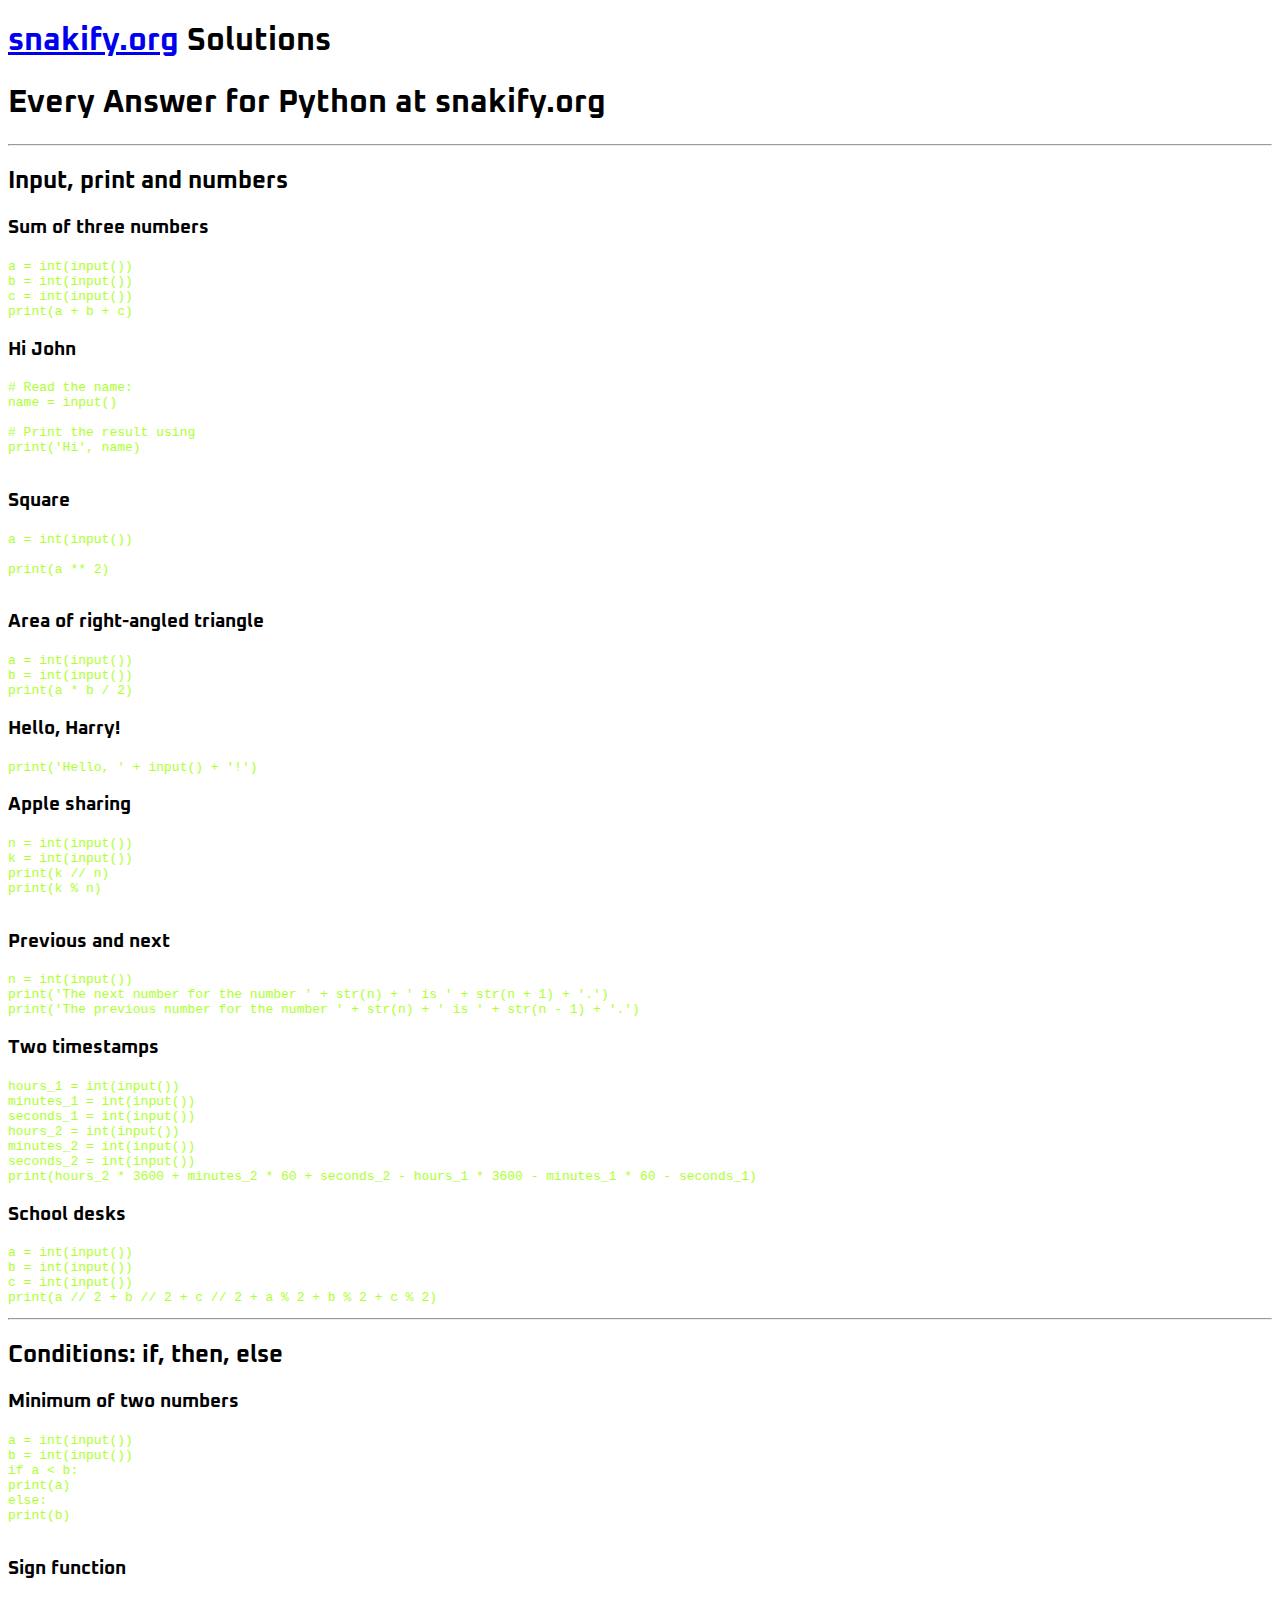
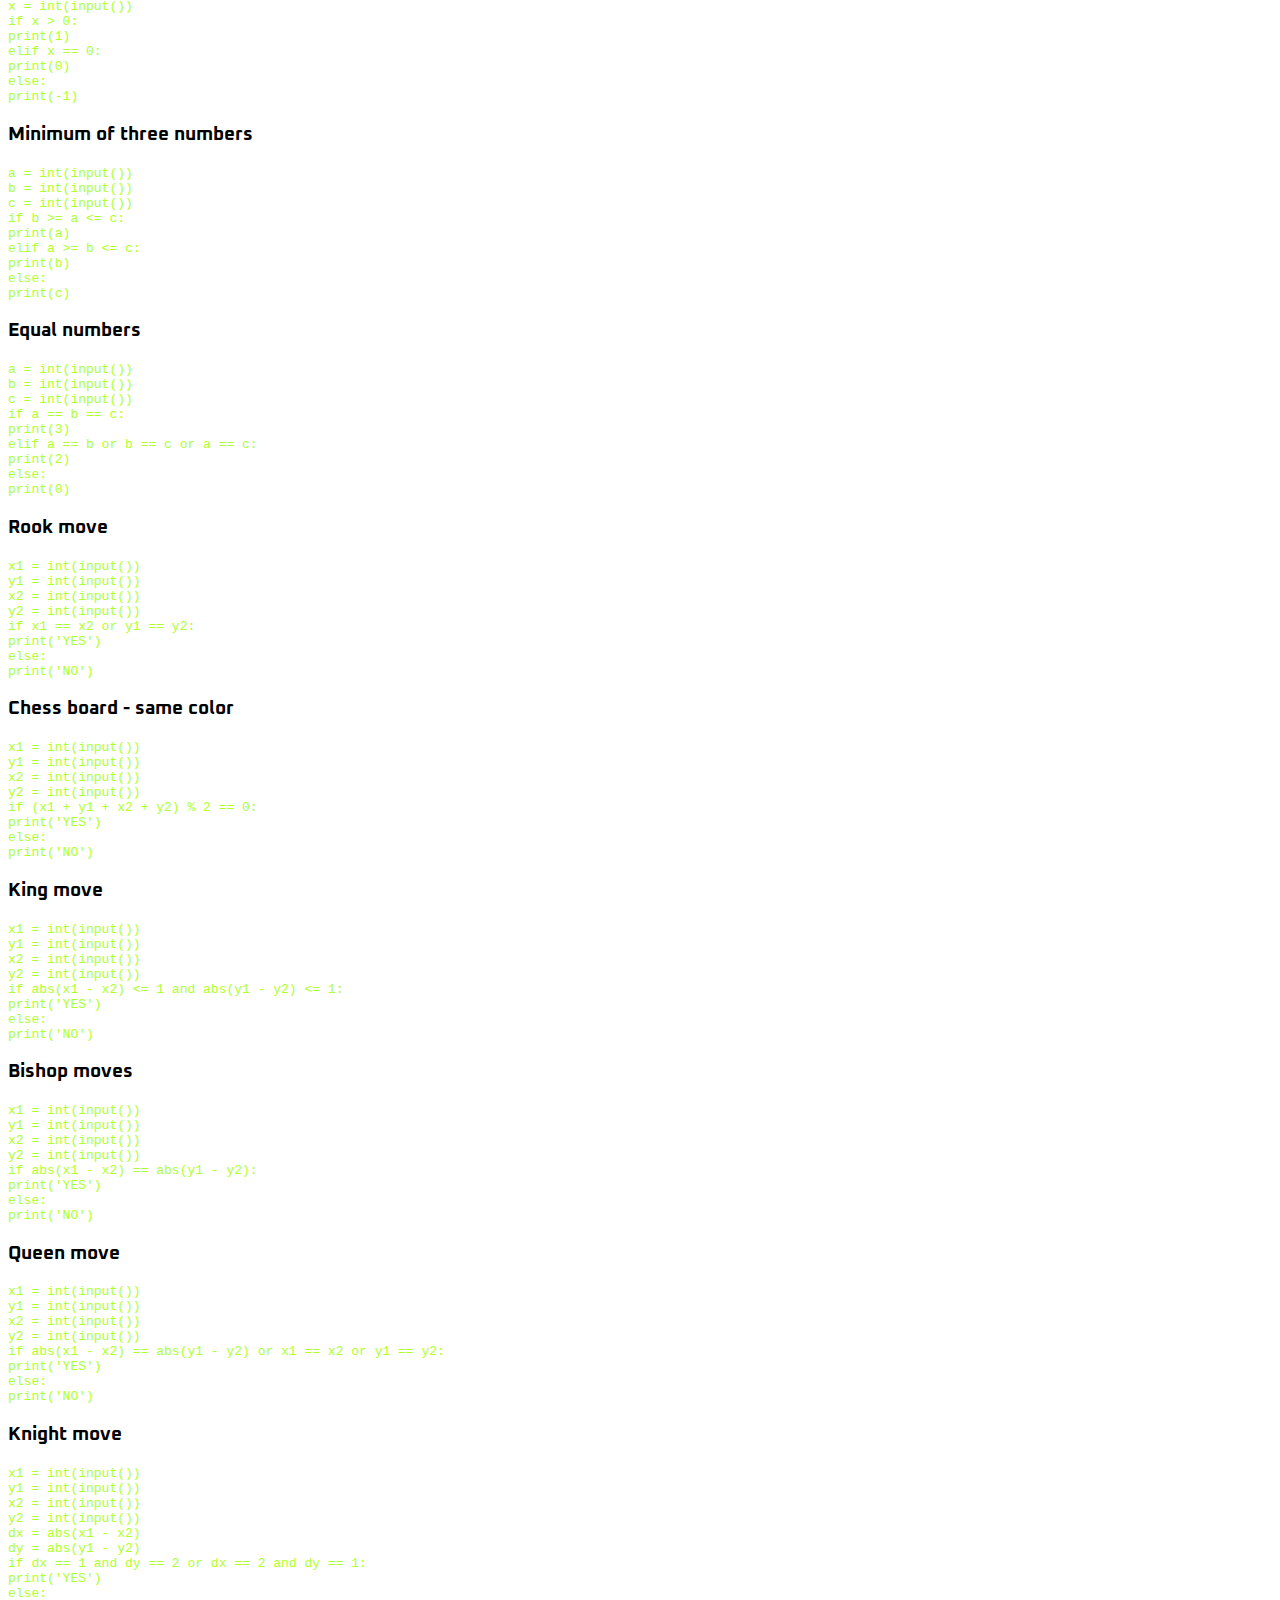
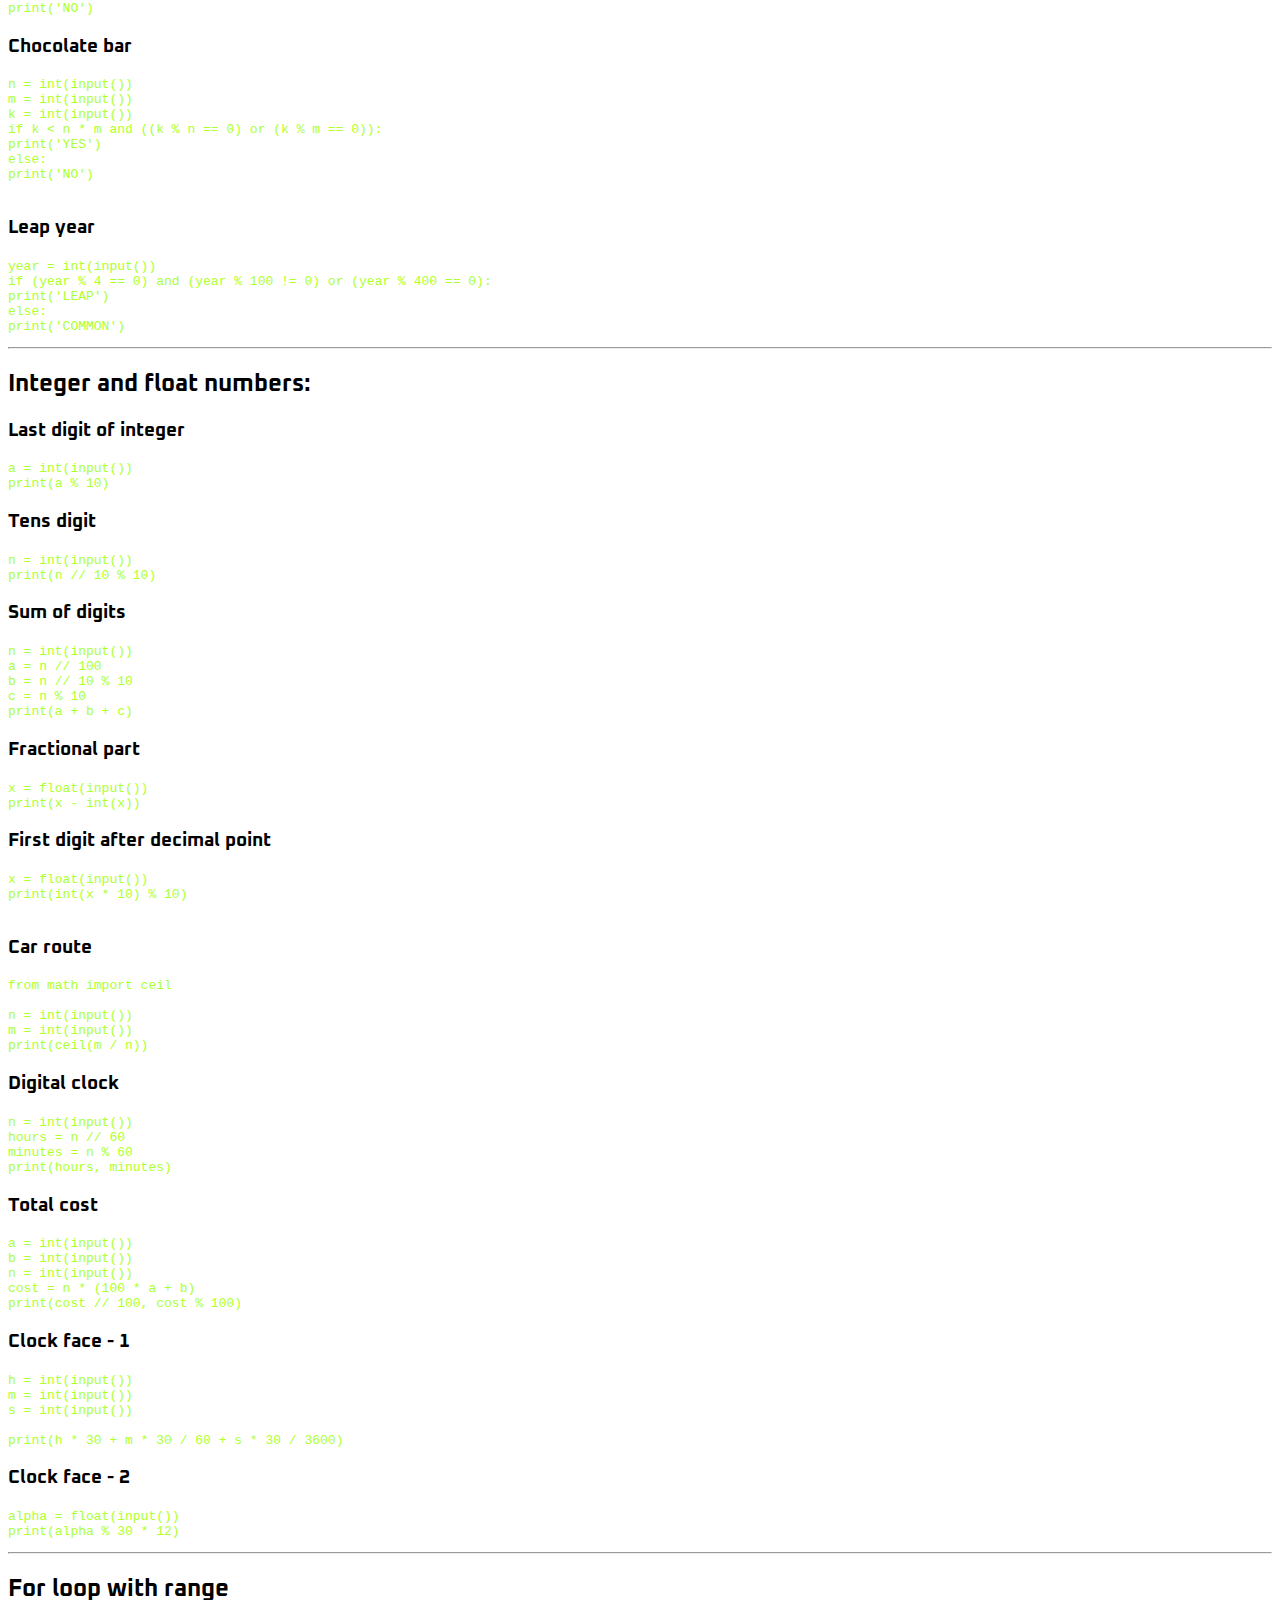
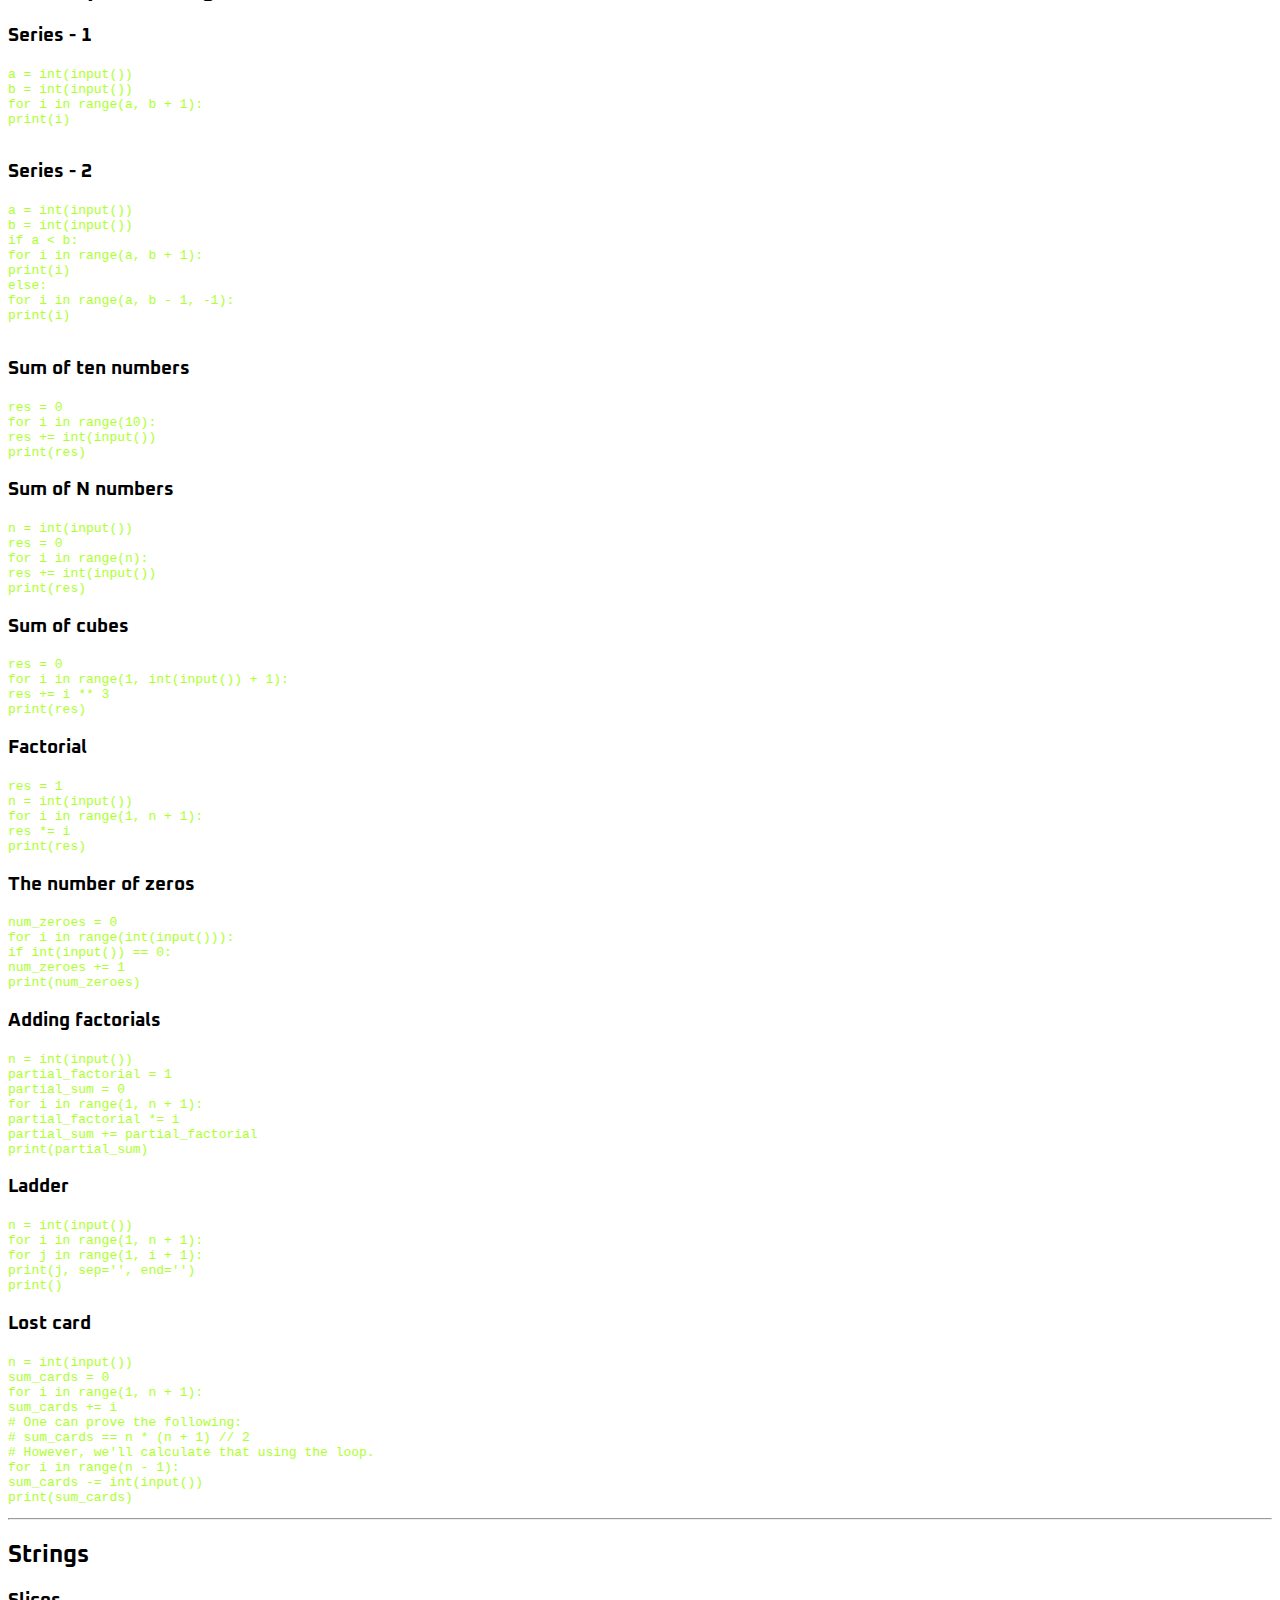
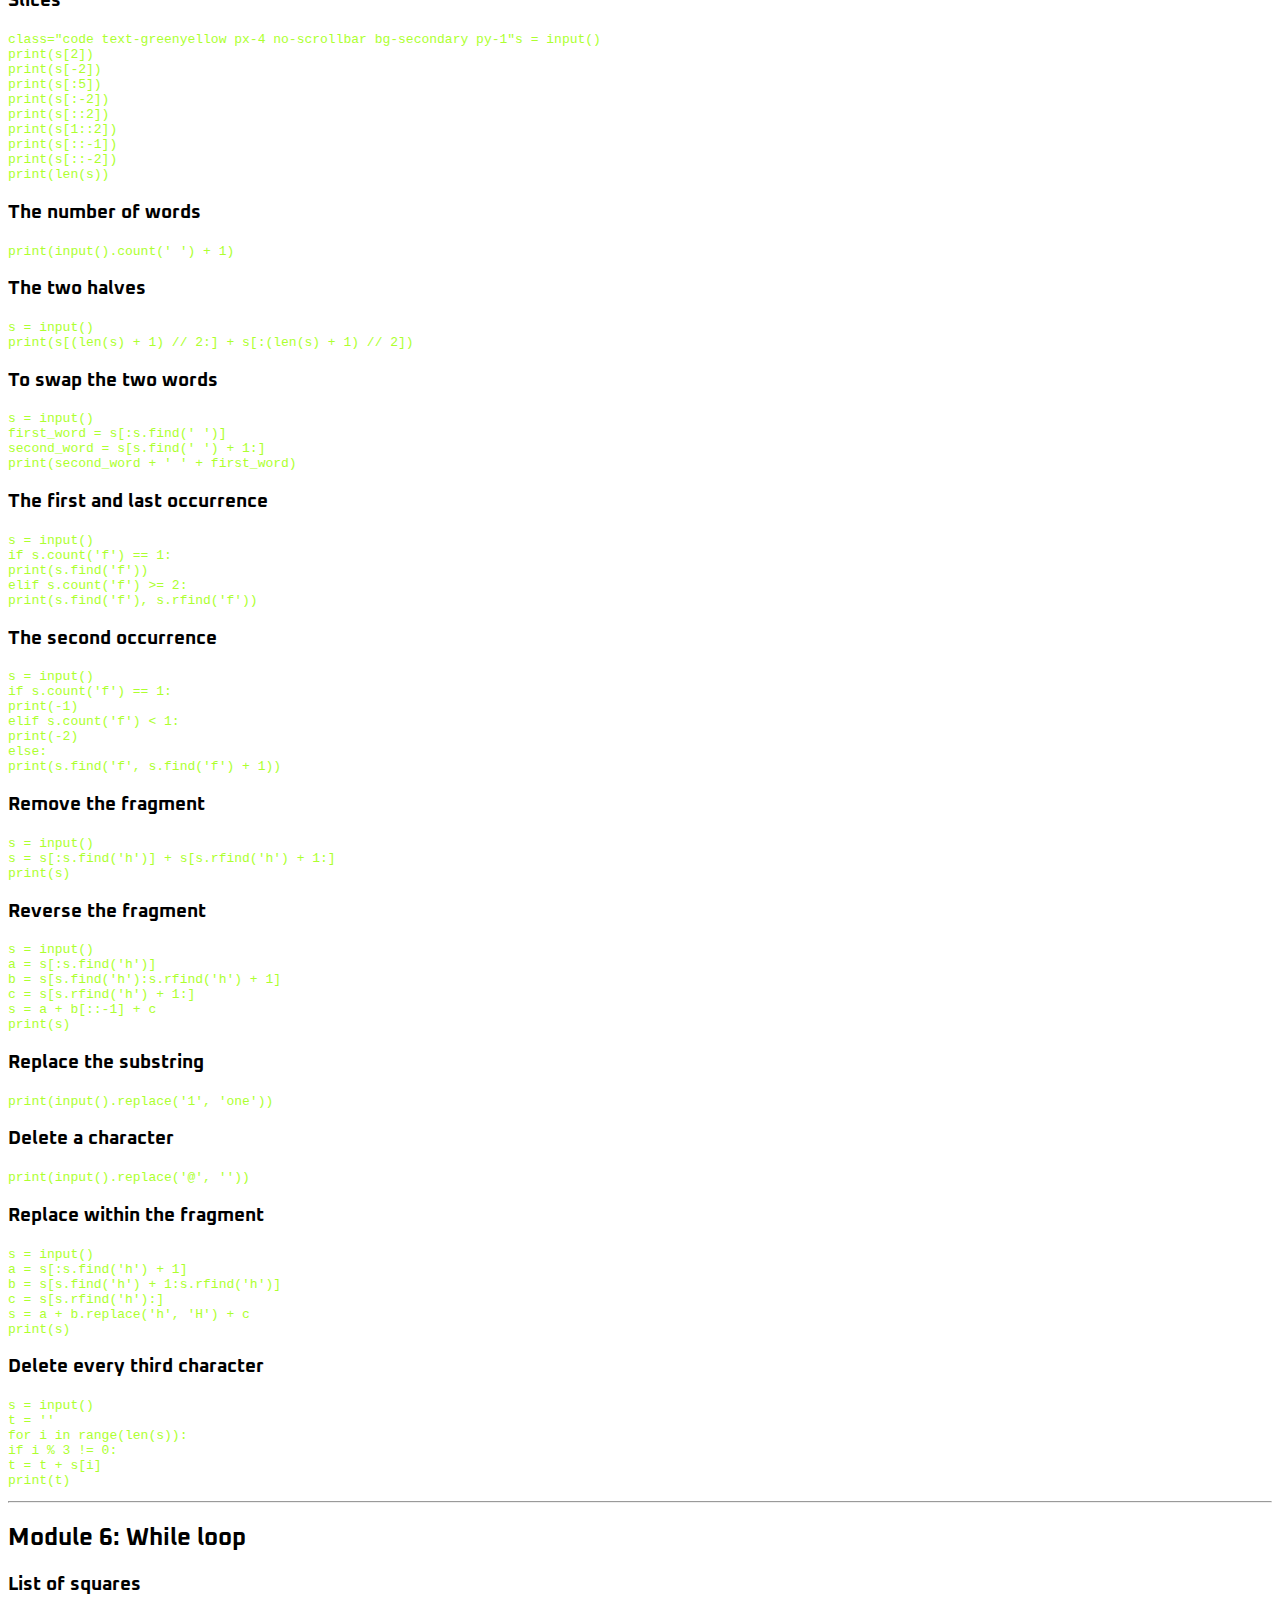
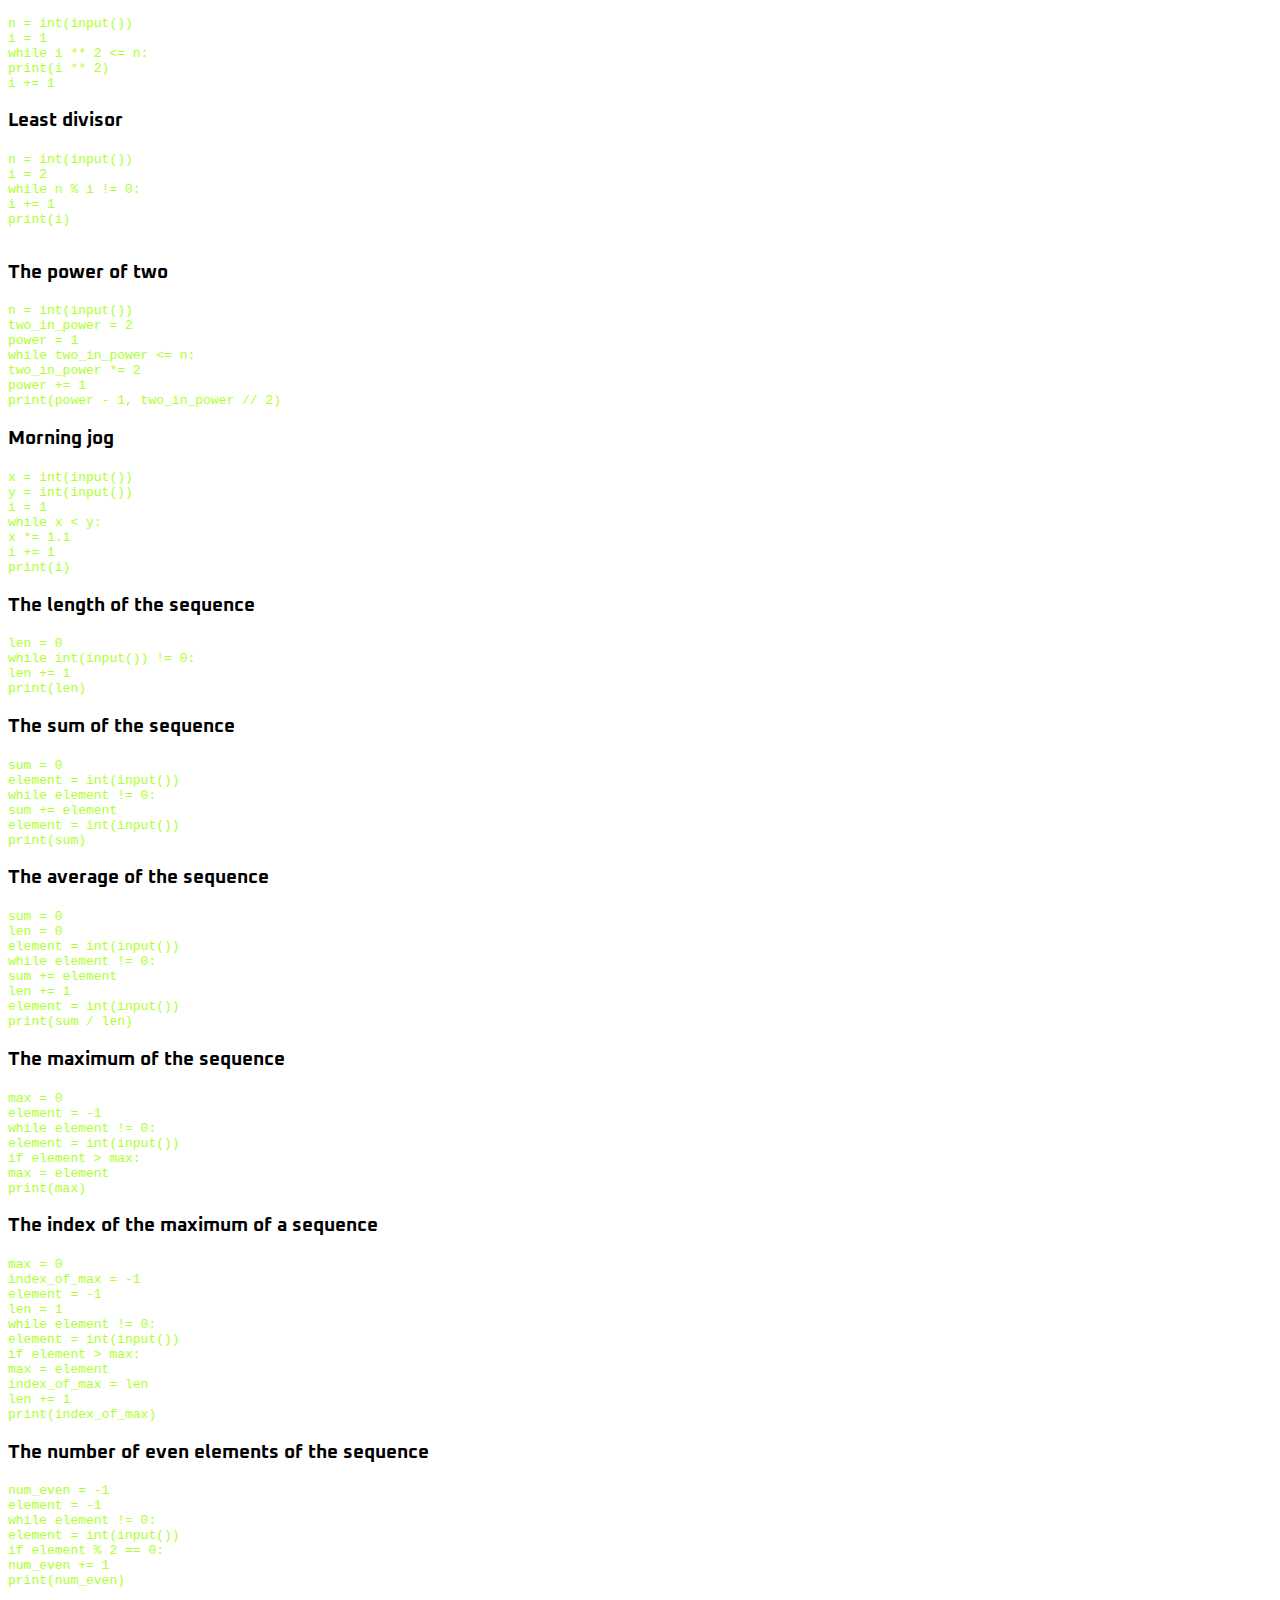
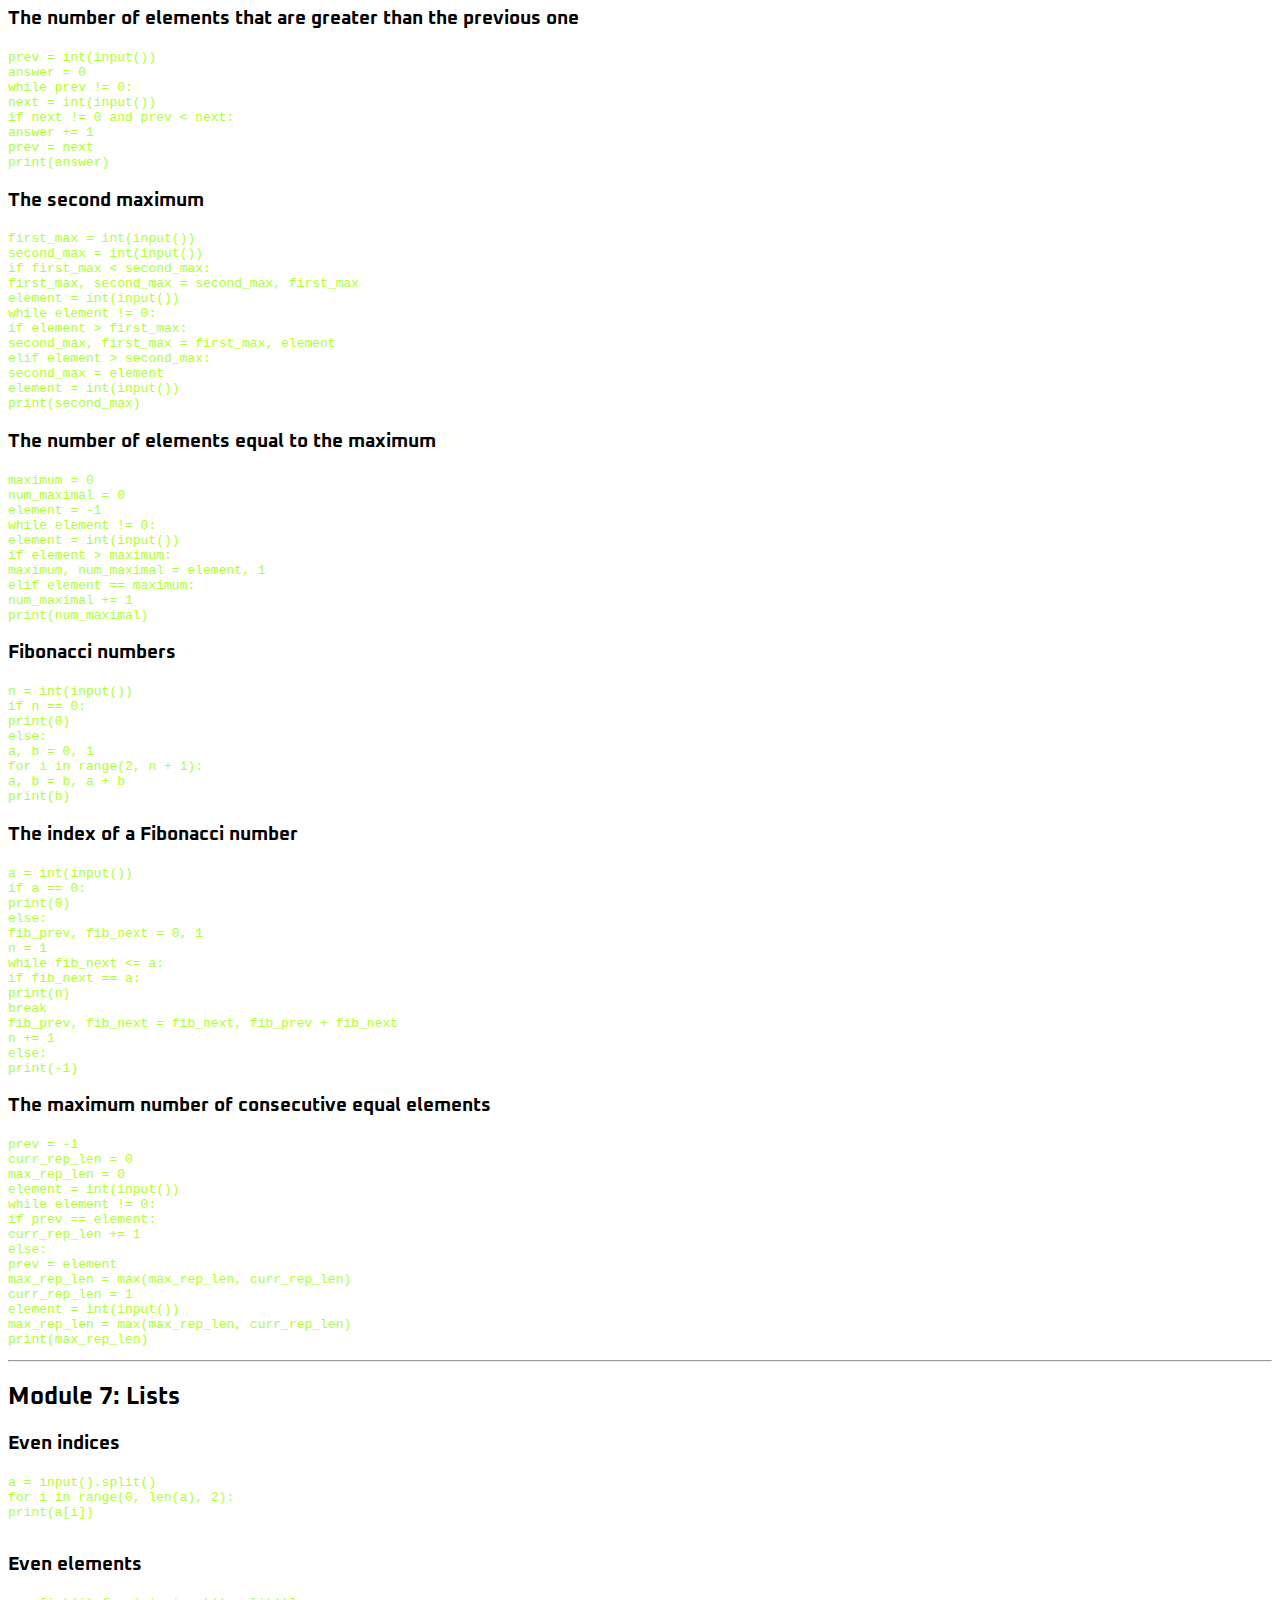
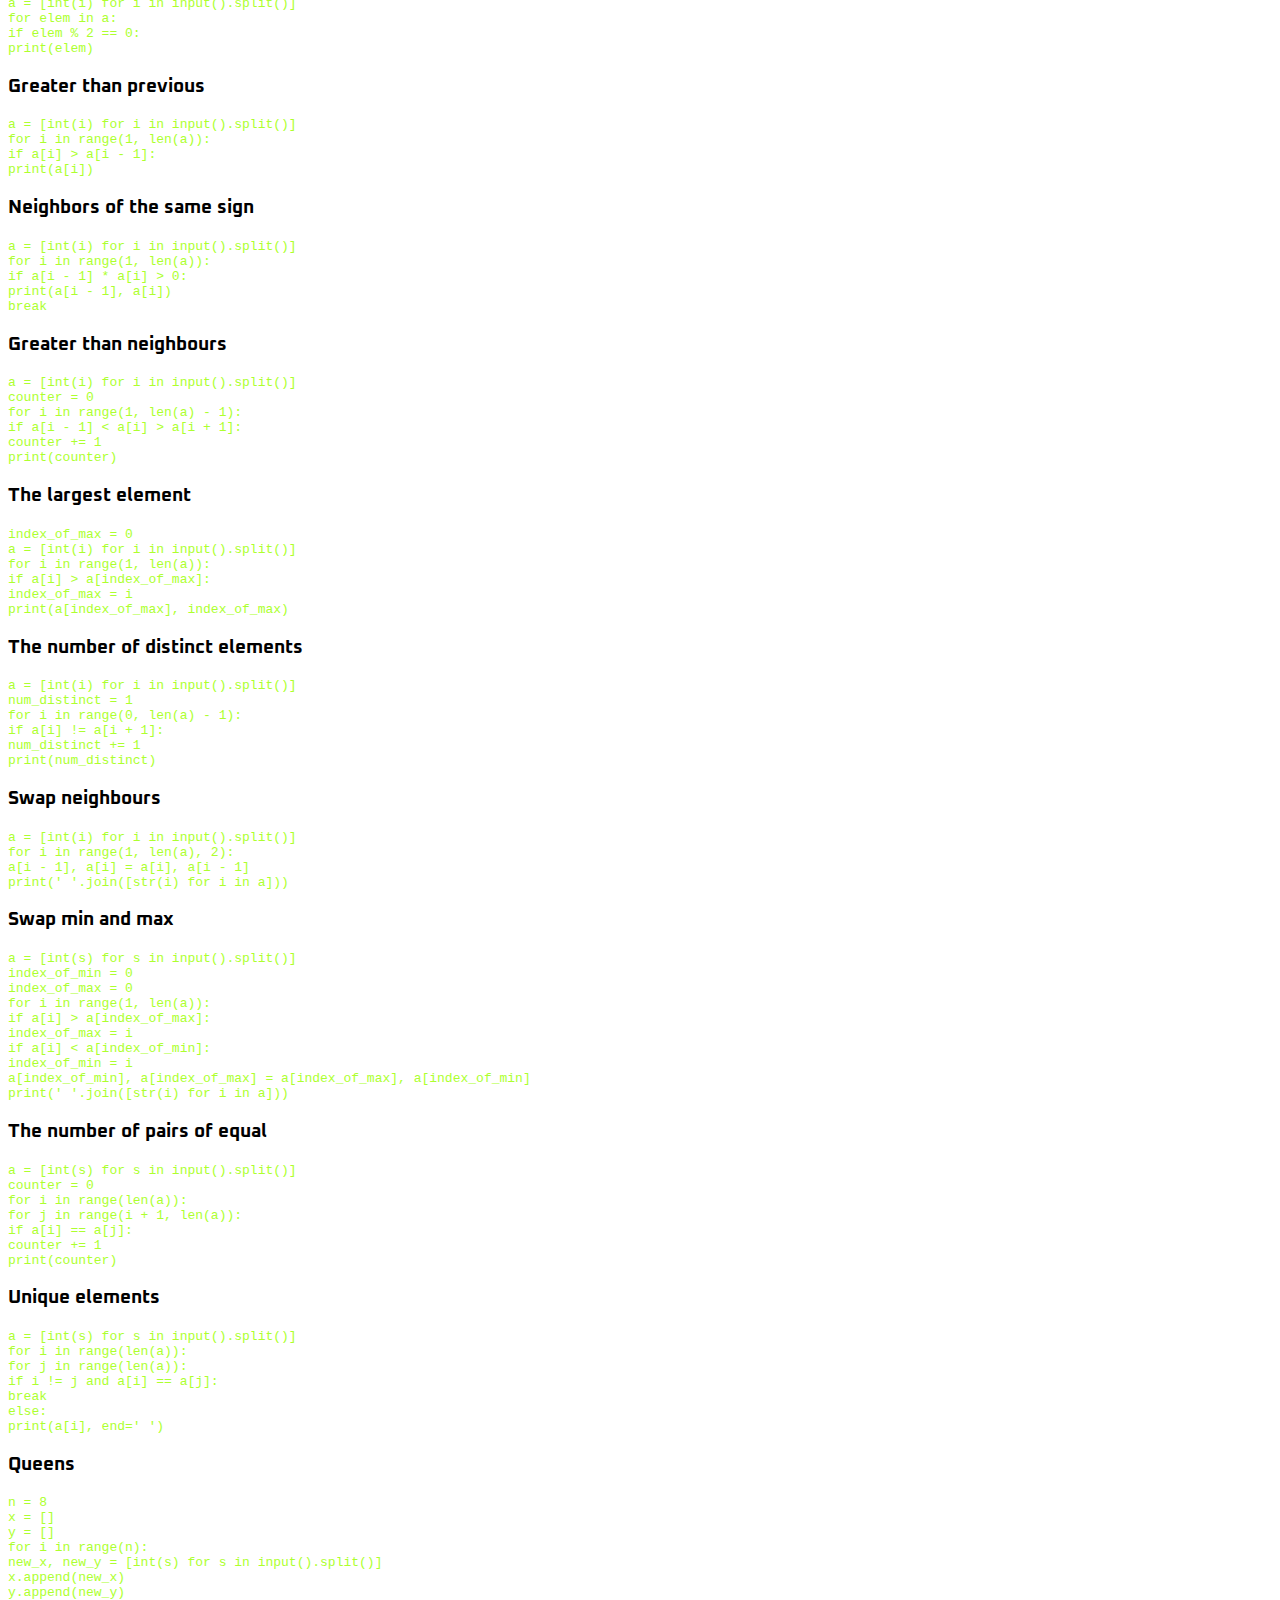
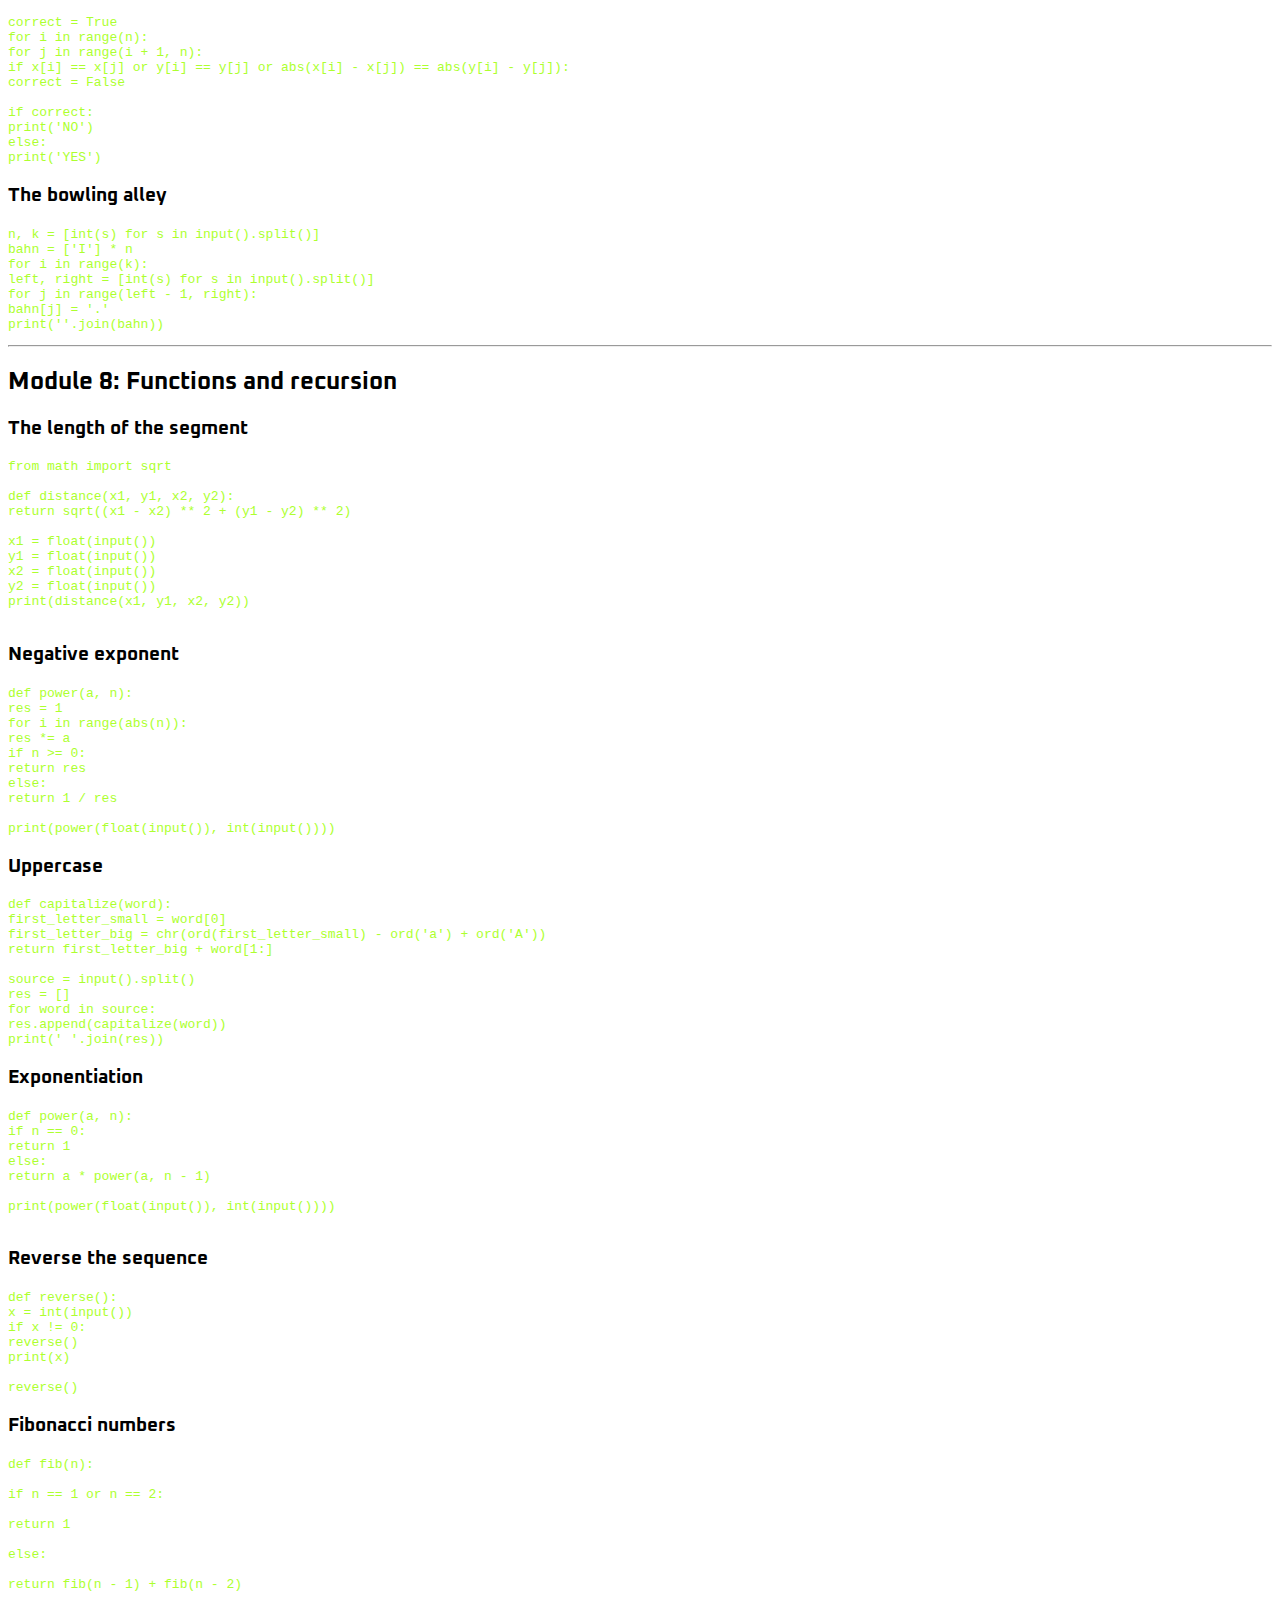
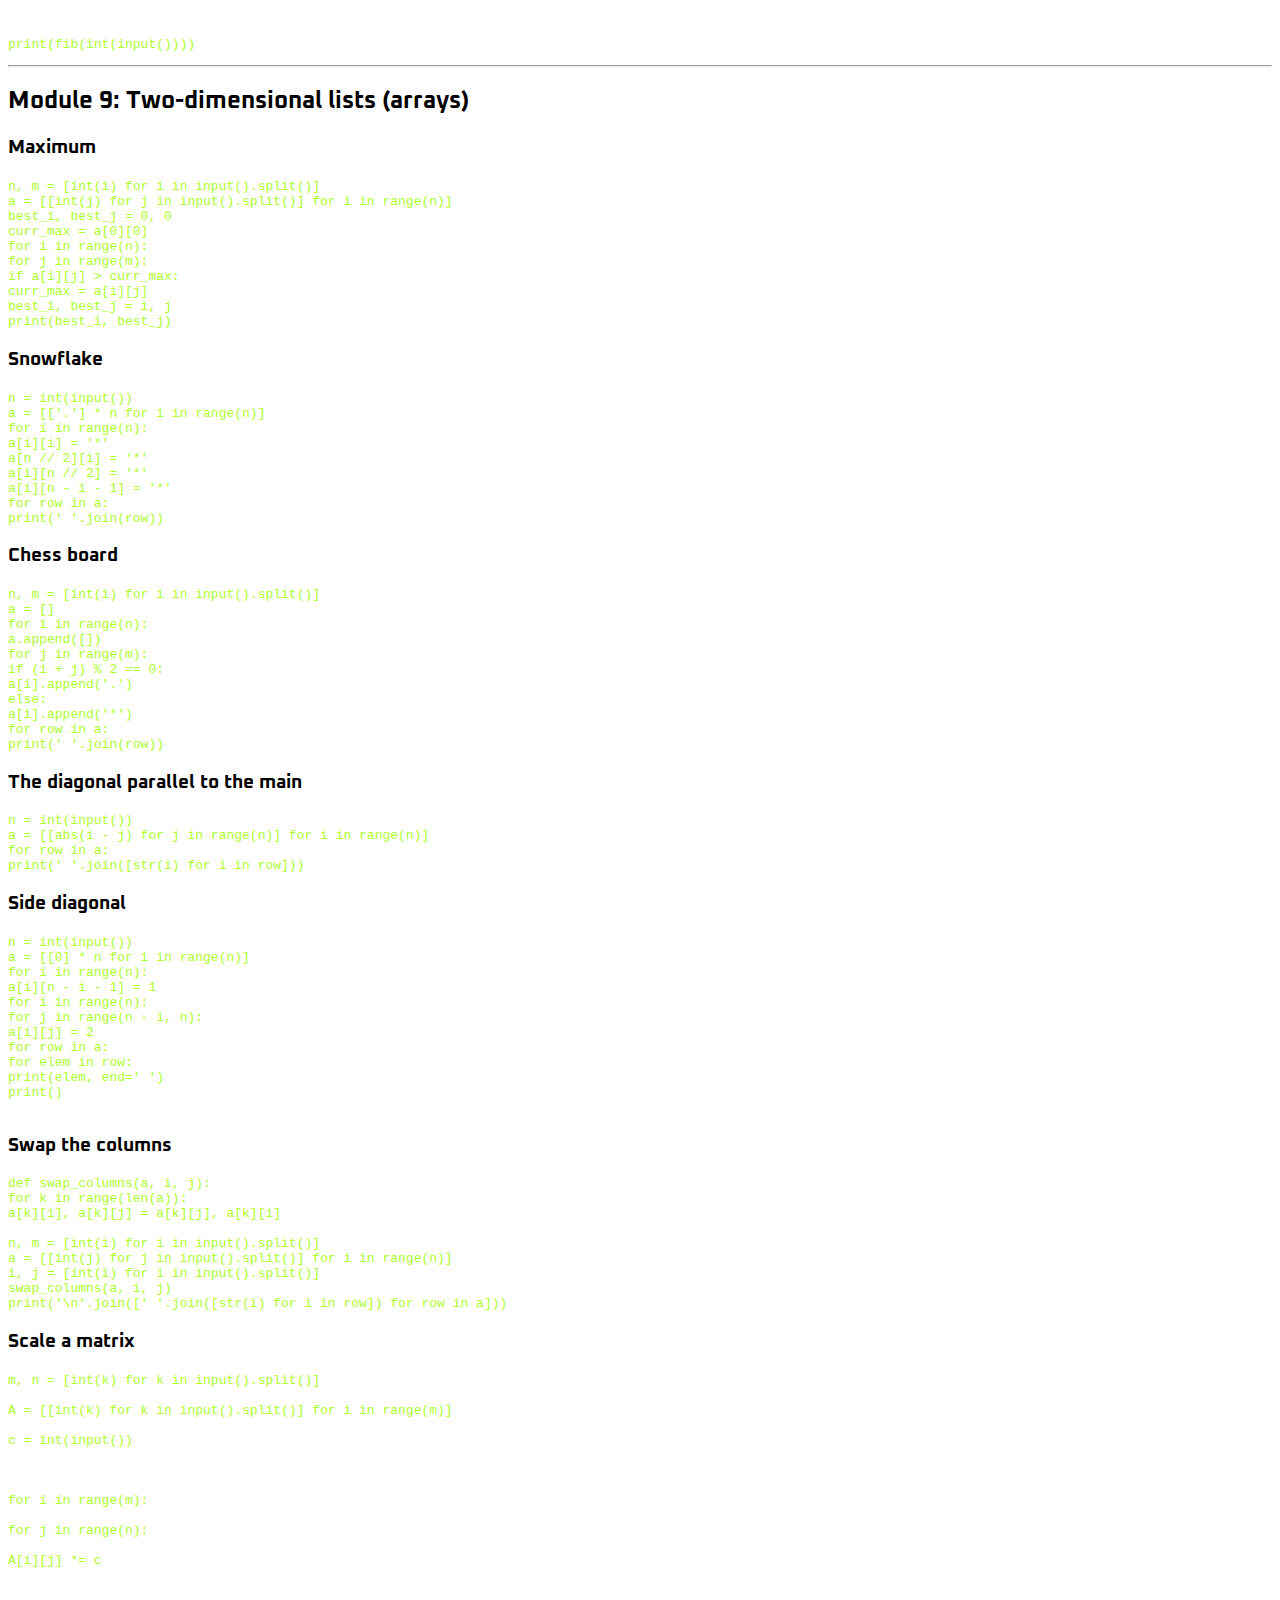
<file: mulearn/snakify-solutions.html>
<!doctype html>
<html lang="en">
<head>
<title>mulearn Level 2 task 6, snakify solutions</title>
<link rel="shortcut icon" href="/assets/img/logo.png" type="image/x-icon">
<meta name="description" content="Solutions for all modules in the from snakify.org : Gtech mulearn level 2 task 6 python through snakify .">
<!-- Required meta tags -->
<meta charset="utf-8" />
<meta
name="viewport"
content="width=device-width, initial-scale=1, shrink-to-fit=no"
/>

<!-- Bootstrap CSS v5.2.1 -->
<link
href="https://cdn.jsdelivr.net/npm/bootstrap@5.3.2/dist/css/bootstrap.min.css"
rel="stylesheet"
integrity="sha384-T3c6CoIi6uLrA9TneNEoa7RxnatzjcDSCmG1MXxSR1GAsXEV/Dwwykc2MPK8M2HN"
crossorigin="anonymous"
/>

<link rel="stylesheet" href="/defaults.css">

<style>

</style>
</head>

<body class="en-Oxanium bg-dark text-light pt-4">
<div id="navBar"></div>

<main class="">
<h1 class="text-center"><a href="snakify.org" class="text-decoration-none">snakify.org</a> Solutions</h1>

<div id="solutions">
<h1 class="fs-4 text-center">Every Answer for Python at snakify.org</h1>

<hr class="col-10 mx-auto">

<h2 class="text-info mt-5 text-center">Input, print and numbers</h2>

<h3 class="mt-5 px-3">Sum of three numbers</h3>

<pre class="code text-greenyellow px-4 no-scrollbar bg-secondary py-1 text-left">
a = int(input())
b = int(input())
c = int(input())
print(a + b + c)
</pre>
<h3 class="mt-5 px-3">Hi John</h3>

<pre class="code text-greenyellow px-4 no-scrollbar bg-secondary py-1 text-left">
# Read the name:
name = input()

# Print the result using
print('Hi', name)

</pre>
<h3 class="mt-5 px-3">Square</h3>

<pre class="code text-greenyellow px-4 no-scrollbar bg-secondary py-1 text-left">
a = int(input())

print(a ** 2)

</pre>
<h3 class="mt-5 px-3">Area of right-angled triangle</h3>

<pre class="code text-greenyellow px-4 no-scrollbar bg-secondary py-1 text-left">
a = int(input())
b = int(input())
print(a * b / 2)
</pre>
<h3 class="mt-5 px-3">Hello, Harry!</h3>

<pre class="code text-greenyellow px-4 no-scrollbar bg-secondary py-1 text-left">
print('Hello, ' + input() + '!')
</pre>
<h3 class="mt-5 px-3">Apple sharing</h3>

<pre class="code text-greenyellow px-4 no-scrollbar bg-secondary py-1 text-left">
n = int(input())
k = int(input())
print(k // n)
print(k % n)

</pre>
<h3 class="mt-5 px-3">Previous and next</h3>

<pre class="code text-greenyellow px-4 no-scrollbar bg-secondary py-1 text-left">
n = int(input())
print('The next number for the number ' + str(n) + ' is ' + str(n + 1) + '.')
print('The previous number for the number ' + str(n) + ' is ' + str(n - 1) + '.')
</pre>
<h3 class="mt-5 px-3">Two timestamps</h3>

<pre class="code text-greenyellow px-4 no-scrollbar bg-secondary py-1 text-left">
hours_1 = int(input())
minutes_1 = int(input())
seconds_1 = int(input())
hours_2 = int(input())
minutes_2 = int(input())
seconds_2 = int(input())
print(hours_2 * 3600 + minutes_2 * 60 + seconds_2 - hours_1 * 3600 - minutes_1 * 60 - seconds_1)
</pre>
<h3 class="mt-5 px-3">School desks</h3>

<pre class="code text-greenyellow px-4 no-scrollbar bg-secondary py-1 text-left">
a = int(input())
b = int(input())
c = int(input())
print(a // 2 + b // 2 + c // 2 + a % 2 + b % 2 + c % 2)
</pre>

<hr class="col-10 mx-auto">

<h2 class="text-info mt-5 text-center">Conditions: if, then, else</h2>
<h3 class="mt-5 px-3">Minimum of two numbers</h3>

<pre class="code text-greenyellow px-4 no-scrollbar bg-secondary py-1 text-left">
a = int(input())
b = int(input())
if a < b:
print(a)
else:
print(b)

</pre>
<h3 class="mt-5 px-3">Sign function</h3>

<pre class="code text-greenyellow px-4 no-scrollbar bg-secondary py-1 text-left">
x = int(input())
if x > 0:
print(1)
elif x == 0:
print(0)
else:
print(-1)
</pre>
<h3 class="mt-5 px-3">Minimum of three numbers</h3>

<pre class="code text-greenyellow px-4 no-scrollbar bg-secondary py-1 text-left">
a = int(input())
b = int(input())
c = int(input())
if b >= a <= c:
print(a)
elif a >= b <= c:
print(b)
else:
print(c)
</pre>
<h3 class="mt-5 px-3">Equal numbers</h3>

<pre class="code text-greenyellow px-4 no-scrollbar bg-secondary py-1 text-left">
a = int(input())
b = int(input())
c = int(input())
if a == b == c:
print(3)
elif a == b or b == c or a == c:
print(2)
else:
print(0)
</pre>
<h3 class="mt-5 px-3">Rook move</h3>

<pre class="code text-greenyellow px-4 no-scrollbar bg-secondary py-1 text-left">
x1 = int(input())
y1 = int(input())
x2 = int(input())
y2 = int(input())
if x1 == x2 or y1 == y2:
print('YES')
else:
print('NO')
</pre>
<h3 class="mt-5 px-3">Chess board - same color</h3>

<pre class="code text-greenyellow px-4 no-scrollbar bg-secondary py-1 text-left">
x1 = int(input())
y1 = int(input())
x2 = int(input())
y2 = int(input())
if (x1 + y1 + x2 + y2) % 2 == 0:
print('YES')
else:
print('NO')
</pre>
<h3 class="mt-5 px-3">King move</h3>

<pre class="code text-greenyellow px-4 no-scrollbar bg-secondary py-1 text-left">
x1 = int(input())
y1 = int(input())
x2 = int(input())
y2 = int(input())
if abs(x1 - x2) <= 1 and abs(y1 - y2) <= 1:
print('YES')
else:
print('NO')
</pre>
<h3 class="mt-5 px-3">Bishop moves</h3>

<pre class="code text-greenyellow px-4 no-scrollbar bg-secondary py-1 text-left">
x1 = int(input())
y1 = int(input())
x2 = int(input())
y2 = int(input())
if abs(x1 - x2) == abs(y1 - y2):
print('YES')
else:
print('NO')
</pre>
<h3 class="mt-5 px-3">Queen move</h3>

<pre class="code text-greenyellow px-4 no-scrollbar bg-secondary py-1 text-left">
x1 = int(input())
y1 = int(input())
x2 = int(input())
y2 = int(input())
if abs(x1 - x2) == abs(y1 - y2) or x1 == x2 or y1 == y2:
print('YES')
else:
print('NO')
</pre>
<h3 class="mt-5 px-3">Knight move</h3>

<pre class="code text-greenyellow px-4 no-scrollbar bg-secondary py-1 text-left">
x1 = int(input())
y1 = int(input())
x2 = int(input())
y2 = int(input())
dx = abs(x1 - x2)
dy = abs(y1 - y2)
if dx == 1 and dy == 2 or dx == 2 and dy == 1:
print('YES')
else:
print('NO')
</pre>
<h3 class="mt-5 px-3">Chocolate bar</h3>

<pre class="code text-greenyellow px-4 no-scrollbar bg-secondary py-1 text-left">
n = int(input())
m = int(input())
k = int(input())
if k < n * m and ((k % n == 0) or (k % m == 0)):
print('YES')
else:
print('NO')

</pre>
<h3 class="mt-5 px-3">Leap year</h3>

<pre class="code text-greenyellow px-4 no-scrollbar bg-secondary py-1 text-left">
year = int(input())
if (year % 4 == 0) and (year % 100 != 0) or (year % 400 == 0):
print('LEAP')
else:
print('COMMON')
</pre>

<hr class="col-10 mx-auto">

<h2 class="text-info mt-5 text-center">Integer and float numbers:</h2>
<h3 class="mt-5 px-3">Last digit of integer</h3>

<pre class="code text-greenyellow px-4 no-scrollbar bg-secondary py-1 text-left">
a = int(input())
print(a % 10)
</pre>
<h3 class="mt-5 px-3">Tens digit</h3>

<pre class="code text-greenyellow px-4 no-scrollbar bg-secondary py-1 text-left">
n = int(input())
print(n // 10 % 10)
</pre>
<h3 class="mt-5 px-3">Sum of digits</h3>

<pre class="code text-greenyellow px-4 no-scrollbar bg-secondary py-1 text-left">
n = int(input())
a = n // 100
b = n // 10 % 10
c = n % 10
print(a + b + c)
</pre>
<h3 class="mt-5 px-3">Fractional part</h3>

<pre class="code text-greenyellow px-4 no-scrollbar bg-secondary py-1 text-left">
x = float(input())
print(x - int(x))
</pre>
<h3 class="mt-5 px-3">First digit after decimal point</h3>

<pre class="code text-greenyellow px-4 no-scrollbar bg-secondary py-1 text-left">
x = float(input())
print(int(x * 10) % 10)

</pre>
<h3 class="mt-5 px-3">Car route</h3>

<pre class="code text-greenyellow px-4 no-scrollbar bg-secondary py-1 text-left">
from math import ceil

n = int(input())
m = int(input())
print(ceil(m / n))
</pre>
<h3 class="mt-5 px-3">Digital clock</h3>

<pre class="code text-greenyellow px-4 no-scrollbar bg-secondary py-1 text-left">
n = int(input())
hours = n // 60
minutes = n % 60
print(hours, minutes)
</pre>
<h3 class="mt-5 px-3">Total cost</h3>

<pre class="code text-greenyellow px-4 no-scrollbar bg-secondary py-1 text-left">
a = int(input())
b = int(input())
n = int(input())
cost = n * (100 * a + b)
print(cost // 100, cost % 100)
</pre>
<h3 class="mt-5 px-3">Clock face - 1</h3>

<pre class="code text-greenyellow px-4 no-scrollbar bg-secondary py-1 text-left">
h = int(input())
m = int(input())
s = int(input())

print(h * 30 + m * 30 / 60 + s * 30 / 3600)
</pre>
<h3 class="mt-5 px-3">Clock face - 2</h3>

<pre class="code text-greenyellow px-4 no-scrollbar bg-secondary py-1 text-left">
alpha = float(input())
print(alpha % 30 * 12)
</pre>

<hr class="col-10 mx-auto">

<h2 class="text-info mt-5 text-center">For loop with range</h2>
<h3 class="mt-5 px-3">Series - 1</h3>

<pre class="code text-greenyellow px-4 no-scrollbar bg-secondary py-1 text-left">
a = int(input())
b = int(input())
for i in range(a, b + 1):
print(i)

</pre>
<h3 class="mt-5 px-3">Series - 2</h3>

<pre class="code text-greenyellow px-4 no-scrollbar bg-secondary py-1 text-left">
a = int(input())
b = int(input())
if a < b:
for i in range(a, b + 1):
print(i)
else:
for i in range(a, b - 1, -1):
print(i)

</pre>
<h3 class="mt-5 px-3">Sum of ten numbers</h3>

<pre class="code text-greenyellow px-4 no-scrollbar bg-secondary py-1 text-left">
res = 0
for i in range(10):
res += int(input())
print(res)
</pre>
<h3 class="mt-5 px-3">Sum of N numbers</h3>

<pre class="code text-greenyellow px-4 no-scrollbar bg-secondary py-1 text-left">
n = int(input())
res = 0
for i in range(n):
res += int(input())
print(res)
</pre>
<h3 class="mt-5 px-3">Sum of cubes</h3>

<pre class="code text-greenyellow px-4 no-scrollbar bg-secondary py-1 text-left">
res = 0
for i in range(1, int(input()) + 1):
res += i ** 3
print(res)
</pre>
<h3 class="mt-5 px-3">Factorial</h3>

<pre class="code text-greenyellow px-4 no-scrollbar bg-secondary py-1 text-left">
res = 1
n = int(input())
for i in range(1, n + 1):
res *= i
print(res)
</pre>
<h3 class="mt-5 px-3">The number of zeros</h3>

<pre class="code text-greenyellow px-4 no-scrollbar bg-secondary py-1 text-left">
num_zeroes = 0
for i in range(int(input())):
if int(input()) == 0:
num_zeroes += 1
print(num_zeroes)
</pre>
<h3 class="mt-5 px-3">Adding factorials</h3>

<pre class="code text-greenyellow px-4 no-scrollbar bg-secondary py-1 text-left">
n = int(input())
partial_factorial = 1
partial_sum = 0
for i in range(1, n + 1):
partial_factorial *= i
partial_sum += partial_factorial
print(partial_sum)
</pre>
<h3 class="mt-5 px-3">Ladder</h3>

<pre class="code text-greenyellow px-4 no-scrollbar bg-secondary py-1 text-left">
n = int(input())
for i in range(1, n + 1):
for j in range(1, i + 1):
print(j, sep='', end='')
print()
</pre>
<h3 class="mt-5 px-3">Lost card</h3>

<pre class="code text-greenyellow px-4 no-scrollbar bg-secondary py-1 text-left">
n = int(input())
sum_cards = 0
for i in range(1, n + 1):
sum_cards += i
# One can prove the following:
# sum_cards == n * (n + 1) // 2
# However, we'll calculate that using the loop.
for i in range(n - 1):
sum_cards -= int(input())
print(sum_cards)
</pre>

<hr class="col-10 mx-auto">

<h2 class="text-info mt-5 text-center">Strings</h2>
<h3 class="mt-5 px-3">Slices</h3>

<pre class="code text-greenyellow px-4 no-scrollbar bg-secondary py-1 text-left">
class="code text-greenyellow px-4 no-scrollbar bg-secondary py-1"s = input()
print(s[2])
print(s[-2])
print(s[:5])
print(s[:-2])
print(s[::2])
print(s[1::2])
print(s[::-1])
print(s[::-2])
print(len(s))
</pre>
<h3 class="mt-5 px-3">The number of words</h3>

<pre class="code text-greenyellow px-4 no-scrollbar bg-secondary py-1 text-left">
print(input().count(' ') + 1)
</pre>
<h3 class="mt-5 px-3">The two halves</h3>

<pre class="code text-greenyellow px-4 no-scrollbar bg-secondary py-1 text-left">
s = input()
print(s[(len(s) + 1) // 2:] + s[:(len(s) + 1) // 2])
</pre>
<h3 class="mt-5 px-3">To swap the two words</h3>

<pre class="code text-greenyellow px-4 no-scrollbar bg-secondary py-1 text-left">
s = input()
first_word = s[:s.find(' ')]
second_word = s[s.find(' ') + 1:]
print(second_word + ' ' + first_word)
</pre>
<h3 class="mt-5 px-3">The first and last occurrence</h3>

<pre class="code text-greenyellow px-4 no-scrollbar bg-secondary py-1 text-left">
s = input()
if s.count('f') == 1:
print(s.find('f'))
elif s.count('f') >= 2:
print(s.find('f'), s.rfind('f'))
</pre>
<h3 class="mt-5 px-3">The second occurrence</h3>

<pre class="code text-greenyellow px-4 no-scrollbar bg-secondary py-1 text-left">
s = input()
if s.count('f') == 1:
print(-1)
elif s.count('f') < 1:
print(-2)
else:
print(s.find('f', s.find('f') + 1))
</pre>
<h3 class="mt-5 px-3">Remove the fragment</h3>

<pre class="code text-greenyellow px-4 no-scrollbar bg-secondary py-1 text-left">
s = input()
s = s[:s.find('h')] + s[s.rfind('h') + 1:]
print(s)
</pre>
<h3 class="mt-5 px-3">Reverse the fragment</h3>

<pre class="code text-greenyellow px-4 no-scrollbar bg-secondary py-1 text-left">
s = input()
a = s[:s.find('h')] 
b = s[s.find('h'):s.rfind('h') + 1]
c = s[s.rfind('h') + 1:]
s = a + b[::-1] + c
print(s)
</pre>
<h3 class="mt-5 px-3">Replace the substring</h3>

<pre class="code text-greenyellow px-4 no-scrollbar bg-secondary py-1 text-left">
print(input().replace('1', 'one'))
</pre>
<h3 class="mt-5 px-3">Delete a character</h3>

<pre class="code text-greenyellow px-4 no-scrollbar bg-secondary py-1 text-left">
print(input().replace('@', ''))
</pre>
<h3 class="mt-5 px-3">Replace within the fragment</h3>

<pre class="code text-greenyellow px-4 no-scrollbar bg-secondary py-1 text-left">
s = input()
a = s[:s.find('h') + 1] 
b = s[s.find('h') + 1:s.rfind('h')]
c = s[s.rfind('h'):]
s = a + b.replace('h', 'H') + c
print(s)
</pre>
<h3 class="mt-5 px-3">Delete every third character</h3>

<pre class="code text-greenyellow px-4 no-scrollbar bg-secondary py-1 text-left">
s = input()
t = ''
for i in range(len(s)):
if i % 3 != 0:
t = t + s[i]
print(t)
</pre>

<hr class="col-10 mx-auto">


<h2 class="text-info mt-5 text-center">Module 6: While loop</h2>
<h3 class="mt-5 px-3">List of squares</h3>

<pre class="code text-greenyellow px-4 no-scrollbar bg-secondary py-1 text-left">
n = int(input())
i = 1
while i ** 2 <= n:
print(i ** 2)
i += 1
</pre>
<h3 class="mt-5 px-3">Least divisor</h3>

<pre class="code text-greenyellow px-4 no-scrollbar bg-secondary py-1 text-left">
n = int(input())
i = 2
while n % i != 0:
i += 1
print(i)

</pre>
<h3 class="mt-5 px-3">The power of two</h3>

<pre class="code text-greenyellow px-4 no-scrollbar bg-secondary py-1 text-left">
n = int(input())
two_in_power = 2
power = 1
while two_in_power <= n:
two_in_power *= 2
power += 1
print(power - 1, two_in_power // 2)
</pre>
<h3 class="mt-5 px-3">Morning jog</h3>

<pre class="code text-greenyellow px-4 no-scrollbar bg-secondary py-1 text-left">
x = int(input())
y = int(input())
i = 1
while x < y:
x *= 1.1
i += 1
print(i)
</pre>
<h3 class="mt-5 px-3">The length of the sequence</h3>

<pre class="code text-greenyellow px-4 no-scrollbar bg-secondary py-1 text-left">
len = 0
while int(input()) != 0:
len += 1
print(len)
</pre>
<h3 class="mt-5 px-3">The sum of the sequence</h3>

<pre class="code text-greenyellow px-4 no-scrollbar bg-secondary py-1 text-left">
sum = 0
element = int(input())
while element != 0:
sum += element
element = int(input())
print(sum)
</pre>
<h3 class="mt-5 px-3">The average of the sequence</h3>

<pre class="code text-greenyellow px-4 no-scrollbar bg-secondary py-1 text-left">
sum = 0
len = 0
element = int(input())
while element != 0:
sum += element
len += 1
element = int(input())
print(sum / len)
</pre>
<h3 class="mt-5 px-3">The maximum of the sequence</h3>

<pre class="code text-greenyellow px-4 no-scrollbar bg-secondary py-1 text-left">
max = 0
element = -1
while element != 0:
element = int(input())
if element > max:
max = element
print(max)
</pre>
<h3 class="mt-5 px-3">The index of the maximum of a sequence</h3>

<pre class="code text-greenyellow px-4 no-scrollbar bg-secondary py-1 text-left">
max = 0
index_of_max = -1
element = -1
len = 1
while element != 0:
element = int(input())
if element > max:
max = element
index_of_max = len
len += 1
print(index_of_max)
</pre>
<h3 class="mt-5 px-3">The number of even elements of the sequence</h3>

<pre class="code text-greenyellow px-4 no-scrollbar bg-secondary py-1 text-left">
num_even = -1
element = -1
while element != 0:
element = int(input())
if element % 2 == 0:
num_even += 1
print(num_even)
</pre>
<h3 class="mt-5 px-3">The number of elements that are greater than the previous one</h3>

<pre class="code text-greenyellow px-4 no-scrollbar bg-secondary py-1 text-left">
prev = int(input())
answer = 0
while prev != 0:
next = int(input())
if next != 0 and prev < next:
answer += 1
prev = next
print(answer)
</pre>
<h3 class="mt-5 px-3">The second maximum</h3>

<pre class="code text-greenyellow px-4 no-scrollbar bg-secondary py-1 text-left">
first_max = int(input())
second_max = int(input())
if first_max < second_max:
first_max, second_max = second_max, first_max
element = int(input())
while element != 0:
if element > first_max:
second_max, first_max = first_max, element
elif element > second_max:
second_max = element
element = int(input())
print(second_max)
</pre>
<h3 class="mt-5 px-3">The number of elements equal to the maximum</h3>

<pre class="code text-greenyellow px-4 no-scrollbar bg-secondary py-1 text-left">
maximum = 0
num_maximal = 0
element = -1
while element != 0:
element = int(input())
if element > maximum:
maximum, num_maximal = element, 1
elif element == maximum:
num_maximal += 1
print(num_maximal)
</pre>
<h3 class="mt-5 px-3">Fibonacci numbers</h3>

<pre class="code text-greenyellow px-4 no-scrollbar bg-secondary py-1 text-left">
n = int(input())
if n == 0:
print(0)
else:
a, b = 0, 1
for i in range(2, n + 1):
a, b = b, a + b
print(b)
</pre>
<h3 class="mt-5 px-3">The index of a Fibonacci number</h3>

<pre class="code text-greenyellow px-4 no-scrollbar bg-secondary py-1 text-left">
a = int(input())
if a == 0:
print(0)
else:
fib_prev, fib_next = 0, 1
n = 1
while fib_next <= a:
if fib_next == a:
print(n)
break
fib_prev, fib_next = fib_next, fib_prev + fib_next
n += 1
else:
print(-1)
</pre>
<h3 class="mt-5 px-3">The maximum number of consecutive equal elements</h3>

<pre class="code text-greenyellow px-4 no-scrollbar bg-secondary py-1 text-left">
prev = -1
curr_rep_len = 0
max_rep_len = 0
element = int(input())
while element != 0:
if prev == element:
curr_rep_len += 1
else:
prev = element
max_rep_len = max(max_rep_len, curr_rep_len)
curr_rep_len = 1
element = int(input())
max_rep_len = max(max_rep_len, curr_rep_len)
print(max_rep_len)
</pre>

<hr class="col-10 mx-auto">

<h2 class="text-info mt-5 text-center">Module 7: Lists</h2>
<h3 class="mt-5 px-3">Even indices</h3>

<pre class="code text-greenyellow px-4 no-scrollbar bg-secondary py-1 text-left">
a = input().split()
for i in range(0, len(a), 2):
print(a[i])

</pre>
<h3 class="mt-5 px-3">Even elements</h3>

<pre class="code text-greenyellow px-4 no-scrollbar bg-secondary py-1 text-left">
a = [int(i) for i in input().split()]
for elem in a:
if elem % 2 == 0:
print(elem)
</pre>
<h3 class="mt-5 px-3">Greater than previous</h3>

<pre class="code text-greenyellow px-4 no-scrollbar bg-secondary py-1 text-left">
a = [int(i) for i in input().split()]
for i in range(1, len(a)):
if a[i] > a[i - 1]:
print(a[i])
</pre>
<h3 class="mt-5 px-3">Neighbors of the same sign</h3>

<pre class="code text-greenyellow px-4 no-scrollbar bg-secondary py-1 text-left">
a = [int(i) for i in input().split()]
for i in range(1, len(a)):
if a[i - 1] * a[i] > 0:
print(a[i - 1], a[i])
break
</pre>
<h3 class="mt-5 px-3">Greater than neighbours</h3>

<pre class="code text-greenyellow px-4 no-scrollbar bg-secondary py-1 text-left">
a = [int(i) for i in input().split()]
counter = 0
for i in range(1, len(a) - 1):
if a[i - 1] < a[i] > a[i + 1]:
counter += 1
print(counter)
</pre>
<h3 class="mt-5 px-3">The largest element</h3>

<pre class="code text-greenyellow px-4 no-scrollbar bg-secondary py-1 text-left">
index_of_max = 0
a = [int(i) for i in input().split()]
for i in range(1, len(a)):
if a[i] > a[index_of_max]:
index_of_max = i
print(a[index_of_max], index_of_max)
</pre>
<h3 class="mt-5 px-3">The number of distinct elements</h3>

<pre class="code text-greenyellow px-4 no-scrollbar bg-secondary py-1 text-left">
a = [int(i) for i in input().split()]
num_distinct = 1
for i in range(0, len(a) - 1):
if a[i] != a[i + 1]:
num_distinct += 1
print(num_distinct)
</pre>
<h3 class="mt-5 px-3">Swap neighbours</h3>

<pre class="code text-greenyellow px-4 no-scrollbar bg-secondary py-1 text-left">
a = [int(i) for i in input().split()]
for i in range(1, len(a), 2):
a[i - 1], a[i] = a[i], a[i - 1]
print(' '.join([str(i) for i in a]))
</pre>
<h3 class="mt-5 px-3">Swap min and max</h3>

<pre class="code text-greenyellow px-4 no-scrollbar bg-secondary py-1 text-left">
a = [int(s) for s in input().split()]
index_of_min = 0
index_of_max = 0
for i in range(1, len(a)):
if a[i] > a[index_of_max]:
index_of_max = i
if a[i] < a[index_of_min]:
index_of_min = i
a[index_of_min], a[index_of_max] = a[index_of_max], a[index_of_min]
print(' '.join([str(i) for i in a]))
</pre>
<h3 class="mt-5 px-3">The number of pairs of equal</h3>

<pre class="code text-greenyellow px-4 no-scrollbar bg-secondary py-1 text-left">
a = [int(s) for s in input().split()]
counter = 0
for i in range(len(a)):
for j in range(i + 1, len(a)):
if a[i] == a[j]:
counter += 1
print(counter)
</pre>
<h3 class="mt-5 px-3">Unique elements</h3>

<pre class="code text-greenyellow px-4 no-scrollbar bg-secondary py-1 text-left">
a = [int(s) for s in input().split()]
for i in range(len(a)):
for j in range(len(a)):
if i != j and a[i] == a[j]:
break
else:
print(a[i], end=' ')
</pre>
<h3 class="mt-5 px-3">Queens</h3>

<pre class="code text-greenyellow px-4 no-scrollbar bg-secondary py-1 text-left">
n = 8
x = []
y = []
for i in range(n):
new_x, new_y = [int(s) for s in input().split()]
x.append(new_x)
y.append(new_y)

correct = True
for i in range(n):
for j in range(i + 1, n):
if x[i] == x[j] or y[i] == y[j] or abs(x[i] - x[j]) == abs(y[i] - y[j]):
correct = False

if correct:
print('NO')
else:
print('YES')
</pre>
<h3 class="mt-5 px-3">The bowling alley</h3>

<pre class="code text-greenyellow px-4 no-scrollbar bg-secondary py-1 text-left">
n, k = [int(s) for s in input().split()]
bahn = ['I'] * n
for i in range(k):
left, right = [int(s) for s in input().split()]
for j in range(left - 1, right):
bahn[j] = '.'
print(''.join(bahn))
</pre>

<hr class="col-10 mx-auto">

<h2 class="text-info mt-5 text-center">Module 8: Functions and recursion</h2>
<h3 class="mt-5 px-3">The length of the segment</h3>

<pre class="code text-greenyellow px-4 no-scrollbar bg-secondary py-1 text-left">
from math import sqrt

def distance(x1, y1, x2, y2):
return sqrt((x1 - x2) ** 2 + (y1 - y2) ** 2)

x1 = float(input())
y1 = float(input())
x2 = float(input())
y2 = float(input())
print(distance(x1, y1, x2, y2))

</pre>
<h3 class="mt-5 px-3">Negative exponent</h3>

<pre class="code text-greenyellow px-4 no-scrollbar bg-secondary py-1 text-left">
def power(a, n):
res = 1
for i in range(abs(n)):
res *= a
if n >= 0:
return res
else:
return 1 / res

print(power(float(input()), int(input())))
</pre>
<h3 class="mt-5 px-3">Uppercase</h3>

<pre class="code text-greenyellow px-4 no-scrollbar bg-secondary py-1 text-left">
def capitalize(word):
first_letter_small = word[0]
first_letter_big = chr(ord(first_letter_small) - ord('a') + ord('A'))
return first_letter_big + word[1:]

source = input().split()
res = []
for word in source:
res.append(capitalize(word))
print(' '.join(res))
</pre>
<h3 class="mt-5 px-3">Exponentiation</h3>

<pre class="code text-greenyellow px-4 no-scrollbar bg-secondary py-1 text-left">
def power(a, n):
if n == 0:
return 1
else:
return a * power(a, n - 1)

print(power(float(input()), int(input())))

</pre>
<h3 class="mt-5 px-3">Reverse the sequence</h3>

<pre class="code text-greenyellow px-4 no-scrollbar bg-secondary py-1 text-left">
def reverse():
x = int(input())
if x != 0:
reverse()
print(x)

reverse()
</pre>
<h3 class="mt-5 px-3">Fibonacci numbers</h3>

<pre class="code text-greenyellow px-4 no-scrollbar bg-secondary py-1 text-left">
def fib(n):

if n == 1 or n == 2:

return 1

else:

return fib(n - 1) + fib(n - 2)



print(fib(int(input())))
</pre>

<hr class="col-10 mx-auto">

<h2 class="text-info mt-5 text-center">Module 9: Two-dimensional lists (arrays)</h2>
<h3 class="mt-5 px-3">Maximum</h3>

<pre class="code text-greenyellow px-4 no-scrollbar bg-secondary py-1 text-left">
n, m = [int(i) for i in input().split()]
a = [[int(j) for j in input().split()] for i in range(n)]
best_i, best_j = 0, 0
curr_max = a[0][0]
for i in range(n):
for j in range(m):
if a[i][j] > curr_max:
curr_max = a[i][j]
best_i, best_j = i, j
print(best_i, best_j)
</pre>
<h3 class="mt-5 px-3">Snowflake</h3>

<pre class="code text-greenyellow px-4 no-scrollbar bg-secondary py-1 text-left">
n = int(input())
a = [['.'] * n for i in range(n)]
for i in range(n):
a[i][i] = '*'
a[n // 2][i] = '*'
a[i][n // 2] = '*'
a[i][n - i - 1] = '*'
for row in a:
print(' '.join(row))
</pre>
<h3 class="mt-5 px-3">Chess board</h3>

<pre class="code text-greenyellow px-4 no-scrollbar bg-secondary py-1 text-left">
n, m = [int(i) for i in input().split()]
a = []
for i in range(n):
a.append([])
for j in range(m):
if (i + j) % 2 == 0:
a[i].append('.')
else:
a[i].append('*')
for row in a:
print(' '.join(row))
</pre>
<h3 class="mt-5 px-3">The diagonal parallel to the main</h3>

<pre class="code text-greenyellow px-4 no-scrollbar bg-secondary py-1 text-left">
n = int(input())
a = [[abs(i - j) for j in range(n)] for i in range(n)]
for row in a:
print(' '.join([str(i) for i in row]))
</pre>
<h3 class="mt-5 px-3">Side diagonal</h3>

<pre class="code text-greenyellow px-4 no-scrollbar bg-secondary py-1 text-left">
n = int(input())
a = [[0] * n for i in range(n)]
for i in range(n):
a[i][n - i - 1] = 1
for i in range(n):
for j in range(n - i, n):
a[i][j] = 2
for row in a:
for elem in row:
print(elem, end=' ')
print()

</pre>
<h3 class="mt-5 px-3">Swap the columns</h3>

<pre class="code text-greenyellow px-4 no-scrollbar bg-secondary py-1 text-left">
def swap_columns(a, i, j):
for k in range(len(a)):
a[k][i], a[k][j] = a[k][j], a[k][i]

n, m = [int(i) for i in input().split()]
a = [[int(j) for j in input().split()] for i in range(n)]
i, j = [int(i) for i in input().split()]
swap_columns(a, i, j)
print('\n'.join([' '.join([str(i) for i in row]) for row in a]))
</pre>
<h3 class="mt-5 px-3">Scale a matrix</h3>

<pre class="code text-greenyellow px-4 no-scrollbar bg-secondary py-1 text-left">
m, n = [int(k) for k in input().split()]

A = [[int(k) for k in input().split()] for i in range(m)]

c = int(input())



for i in range(m):

for j in range(n):

A[i][j] *= c



print('\n'.join([' '.join([str(k) for k in row]) for row in A]))
</pre>
<h3 class="mt-5 px-3">Multiply two matrices</h3>

<pre class="code text-greenyellow px-4 no-scrollbar bg-secondary py-1 text-left">
m, n, r = [int(k) for k in input().split()]
A = [[int(k) for k in input().split()] for i in range(m)]
B = [[int(k) for k in input().split()] for j in range(n)]
C = [[0]*r for i in range(m)]

for i in range(m):
for k in range(r):
for j in range(n):
C[i][k] += A[i][j] * B[j][k]

print('\n'.join([' '.join([str(k) for k in row]) for row in C]))
</pre>

<hr class="col-10 mx-auto">

<h2 class="text-info mt-5 text-center">Module 10: Sets</h2>
<h3 class="mt-5 px-3">The number of distinct numbers</h3>

<pre class="code text-greenyellow px-4 no-scrollbar bg-secondary py-1 text-left">
print(len(set(input().split())))
</pre>
<h3 class="mt-5 px-3">The number of equal numbers</h3>

<pre class="code text-greenyellow px-4 no-scrollbar bg-secondary py-1 text-left">
print(len(set(input().split()) & set(input().split())))
</pre>
<h3 class="mt-5 px-3">The intersection of sets</h3>

<pre class="code text-greenyellow px-4 no-scrollbar bg-secondary py-1 text-left">
print(*sorted(set(input().split()) & set(input().split()), key=int))
</pre>
<h3 class="mt-5 px-3">Has the number been encountered before</h3>

<pre class="code text-greenyellow px-4 no-scrollbar bg-secondary py-1 text-left">
numbers = [int(s) for s in input().split()]
occur_before = set()
for num in numbers:
if num in occur_before:
print('YES')
else:
print('NO')
occur_before.add(num)
</pre>
<h3 class="mt-5 px-3">Cubes</h3>

<pre class="code text-greenyellow px-4 no-scrollbar bg-secondary py-1 text-left">
def print_set(some_set):
print(len(some_set))
print(*[str(item) for item in sorted(some_set)])

N, M = [int(s) for s in input().split()]
A_colors, B_colors = set(), set()
for i in range(N):
A_colors.add(int(input()))
for i in range(M):
B_colors.add(int(input()))

print_set(A_colors & B_colors)
print_set(A_colors - B_colors)
print_set(B_colors - A_colors)
</pre>
<h3 class="mt-5 px-3">The number of distinct words in some text</h3>

<pre class="code text-greenyellow px-4 no-scrollbar bg-secondary py-1 text-left">
words = set()
for _ in range(int(input())):
words.update(input().split())
print(len(words))
</pre>
<h3 class="mt-5 px-3">Guess the number</h3>

<pre class="code text-greenyellow px-4 no-scrollbar bg-secondary py-1 text-left">
n = int(input())
all_nums = set(range(1, n + 1))
possible_nums = all_nums
while True:
guess = input()
if guess == 'HELP':
break
guess = {int(x) for x in guess.split()}
answer = input()
if answer == 'YES':
possible_nums &= guess
else:
possible_nums &= all_nums - guess

print(' '.join([str(x) for x in sorted(possible_nums)]))
</pre>
<h3 class="mt-5 px-3">Polyglots</h3>

<pre class="code text-greenyellow px-4 no-scrollbar bg-secondary py-1 text-left">
students = [{input() for j in range(int(input()))} for i in range(int(input()))]
known_by_everyone, known_by_someone = set.intersection(*students), set.union(*students)
print(len(known_by_everyone), *sorted(known_by_everyone), sep='\n')
print(len(known_by_someone), *sorted(known_by_someone), sep='\n')
</pre>

<hr class="col-10 mx-auto">

<h2 class="text-info mt-5 text-center">Module 11: Dictionaries</h2>
<h3 class="mt-5 px-3">Number of occurrences</h3>

<pre class="code text-greenyellow px-4 no-scrollbar bg-secondary py-1 text-left">
counter = {}
for word in input().split():
counter[word] = counter.get(word, 0) + 1
print(counter[word] - 1, end=' ')
</pre>
<h3 class="mt-5 px-3">Dictionary of synonyms</h3>

<pre class="code text-greenyellow px-4 no-scrollbar bg-secondary py-1 text-left">
n = int(input())
d = {}
for i in range(n):
first, second = input().split()
d[first] = second
d[second] = first
print(d[input()])
</pre>
<h3 class="mt-5 px-3">Elections in the USA</h3>

<pre class="code text-greenyellow px-4 no-scrollbar bg-secondary py-1 text-left">
num_votes = {}
for _ in range(int(input())):
candidate, votes = input().split()
num_votes[candidate] = num_votes.get(candidate, 0) + int(votes)

for candidate, votes in sorted(num_votes.items()):
print(candidate, votes)
</pre>
<h3 class="mt-5 px-3">The most frequent word</h3>

<pre class="code text-greenyellow px-4 no-scrollbar bg-secondary py-1 text-left">
counter = {}
for i in range(int(input())):
line = input().split()
for word in line:
counter[word] = counter.get(word, 0) + 1

max_count = max(counter.values())
most_frequent = [k for k, v in counter.items() if v == max_count]
print(min(most_frequent))
</pre>
<h3 class="mt-5 px-3">Access rights</h3>

<pre class="code text-greenyellow px-4 no-scrollbar bg-secondary py-1 text-left">
OPERATION_PERMISSION = {
'read': 'R',
'write': 'W',
'execute': 'X',
}

file_permissions = {}
for i in range(int(input())):
file, *permissions = input().split()
file_permissions[file] = set(permissions)

for i in range(int(input())):
operation, file = input().split()
if OPERATION_PERMISSION[operation] in file_permissions[file]:
print('OK')
else:
print('Access denied')
</pre>
<h3 class="mt-5 px-3">Countries and cities</h3>

<pre class="code text-greenyellow px-4 no-scrollbar bg-secondary py-1 text-left">
motherland = {}
for i in range(int(input())):
country, *cities = input().split()
for city in cities:
motherland[city] = country

for i in range(int(input())):
print(motherland[input()])
</pre>
<h3 class="mt-5 px-3">Frequency analysis</h3>

<pre class="code text-greenyellow px-4 no-scrollbar bg-secondary py-1 text-left">
from collections import Counter



words = []

for _ in range(int(input())):

words.extend(input().split())



counter = Counter(words)

pairs = [(-pair[1], pair[0]) for pair in counter.most_common()]

words = [pair[1] for pair in sorted(pairs)]

print('\n'.join(words))



# You can also solve this problem without Counter:

#

# n = int(input())

# counts = {}

# for _ in range(n):

# for word in input().split():

# counts[word] = counts.get(word, 0) + 1

#

# freqs = [(-count, word) for (word, count) in counts.items()]

# for c, word in sorted(freqs):

# print(word)
</pre>
<h3 class="mt-5 px-3">English-Latin dictionary</h3>

<pre class="code text-greenyellow px-4 no-scrollbar bg-secondary py-1 text-left">
from collections import defaultdict

latin_to_english = defaultdict(list)
for i in range(int(input())):
english_word, latin_translations_chunk = input().split(' - ')
latin_translations = latin_translations_chunk.split(', ')
for latin_word in latin_translations:
latin_to_english[latin_word].append(english_word)

print(len(latin_to_english))
for latin_word, english_translations in sorted(latin_to_english.items()):
print(latin_word + ' - ' + ', '.join(english_translations))
</pre>

<hr class="col-10 mx-auto">

<p class="fs-1 text-center text-secondary">THE END</p>
</div>
</main>

<!-- Bootstrap JavaScript Libraries -->
<script
src="https://cdn.jsdelivr.net/npm/@popperjs/core@2.11.8/dist/umd/popper.min.js"
integrity="sha384-I7E8VVD/ismYTF4hNIPjVp/Zjvgyol6VFvRkX/vR+Vc4jQkC+hVqc2pM8ODewa9r"
crossorigin="anonymous"
></script>

<script
src="https://cdn.jsdelivr.net/npm/bootstrap@5.3.2/dist/js/bootstrap.min.js"
integrity="sha384-BBtl+eGJRgqQAUMxJ7pMwbEyER4l1g+O15P+16Ep7Q9Q+zqX6gSbd85u4mG4QzX+"
crossorigin="anonymous"
></script>
</body>
</html>
</file>
<file: defaults.css>
@import url('https://fonts.googleapis.com/css2?family=Iceberg&family=Iceland&family=Oxanium:wght@200;300;400;500;600;700;800&family=Sirin+Stencil&display=swap');


@import url('https://fonts.googleapis.com/css2?family=Exo+2:ital,wght@1,100;1,200;1,300;1,400;1,500;1,600;1,700;1,800;1,900&display=swap');


/* This file contains all the default css I uses in my web projects */

/* webkit */
.no-scrollbar::-webkit-scrollbar {
  width: 5px;
}

.no-scrollbar::-webkit-scrollbar-thumb {
  width: 5px;
}

/* fonts */
.en-iceberg{
    font-family: 'Iceberg', sans-serif;
}

.en-iceland{
    font-family: 'Iceland', sans-serif;
}

.en-Oxanium{
    font-family: 'Oxanium', sans-serif;
}

.en-sirin{
    font-family: 'Sirin Stencil', sans-serif;
}

.en-mulearn{
  font-family: 'Exo 2', sans-serif; 
  font-style: italic;
}


/* icons */
.infoIcon{
  background: url(https://raw.githubusercontent.com/christo-zero-john/defaults/main/info.png);
  background-size: cover;
  background-position: center;
  min-width: 30px;
  min-height: 30px;
}

/* widths */
.wd-100{
    width: 100vw;
  }
  
  .wd-75{
    width: 75vw;
  }
  
  .wd-50{
    width: 50vw;
  }
  
  .wd-25{
    width: 25vw;
  }
  
  .wd-10{
    width: 10vw;
  }
  
  
  .wd-20{
    width:20vw;
  }
  
  .wd-30{
    width: 30vw;
  }
  
  .wd-40{
    width: 40vw;
  }
  
  .wd-50{
    width: 50vw;
  }
  
  .wd-60{
    width: 60vw;
  }
  
  .wd-70{
    width: 70vw;
  }
  
  .wd-80{
    width: 80vw;
  }
  
  .wd-90{
    width: 90vw;
  }
  
  .w-fit{
    width: fit-content !important;
  }


/* min-width */
.mwd-100{
  min-width: 100vw;
}

.mwd-75{
  min-width: 75vw;
}

.mwd-50{
  min-width: 50vw;
}

.mwd-25{
  min-width: 25vw;
}

.mwd-10{
  min-width: 10vw;
}


.mwd-20{
  min-width:20vw;
}

.mwd-30{
  min-width: 30vw;
}

.mwd-40{
  min-width: 40vw;
}

.mwd-50{
  min-width: 50vw;
}

.mwd-60{
  min-width: 60vw;
}

.mwd-70{
  min-width: 70vw;
}

.mwd-80{
  min-width: 80vw;
}

.mwd-90{
  min-width: 90vw;
}


.mw-fit{
  min-width: fit-content !important;
}


  /* heights */
  .hd-100{
    height: 100vh;
  }
  
  .hd-75{
    height: 75vh;
  }
  
  .hd-50{
    height: 50vh;
  }
  
  .hd-25{
    height: 25vh;
  }
  
  .hd-10{
    height: 10vh;
  }
  
  .hd-20{
    height:20vh;
  }
  
  .hd-30{
    height: 30vh;
  }
  
  .hd-40{
    height: 40vh;
  }
  
  .hd-50{
    height: 50vh;
  }
  
  .hd-60{
    height: 60vh;
  }
  
  .hd-70{
    height: 70vh;
  }
  
  .hd-80{
    height: 80vh;
  }
  
  .hd-90{
    height: 90vh;
  }
  
  .h-fit{
    height: fit-content;
  }
  


/* min-height */
.mhd-100{
  min-height: 100vh;
}

.mhd-75{
  min-height: 75vh;
}

.mhd-50{
  min-height: 50vh;
}

.mhd-25{
  min-height: 25vh;
}

.mhd-10{
  min-height: 10vh;
}

.mhd-20{
  min-height:20vh;
}

.mhd-30{
  min-height: 30vh;
}

.mhd-40{
  min-height: 40vh;
}

.mhd-50{
  min-height: 50vh;
}

.mhd-60{
  min-height: 60vh;
}

.mhd-70{
  min-height: 70vh;
}

.mhd-80{
  min-height: 80vh;
}

.mhd-90{
  min-height: 90vh;
}

.mh-fit{
  min-height: fit-content;
}

  
/* font-weights */
.fw-100{
    font-weight: 100 !important;
}
.fw-200{
    font-weight: 200 !important;
}
.fw-300{
    font-weight: 300 !important;
}
.fw-400{
    font-weight: 400 !important;
}
.fw-500{
    font-weight: 500 !important;
}
.fw-600{
    font-weight: 600 !important;
}
.fw-700{
    font-weight: 700 !important;
}
.fw-800{
    font-weight: 800 !important;
}
.fw-900{
    font-weight: 900 !important;
}
.fw-1000{
    font-weight: 1000 !important;
}




/* opacity */
.op-1{
  opacity: 1;
}

.op-09{
  opacity: 0.9;
}

.op-08{
  opacity: 0.8;
}

.op-07{
  opacity: 0.7;
}

.op-06{
  opacity: 0.6;
}

.op-05{
  opacity: 0.5;
}

.op-04{
  opacity: 0.4;
}

.op-03{
  opacity: 0.3;
}

.op-02{
  opacity: 0.2;
}

.op-01{
  opacity: 0.1;
}



/* letter spacing */
.ls-1{
  letter-spacing: 1;
}

.ls-09{
  letter-spacing: 0.9;
}

.ls-08{
  letter-spacing: 0.8;
}

.ls-07{
  letter-spacing: 0.7;
}

.ls-06{
  letter-spacing: 0.6;
}

.ls-05{
  letter-spacing: 0.5;
}

.ls-04{
  letter-spacing: 0.4;
}

.ls-03{
  letter-spacing: 0.3;
}

.ls-02{
  letter-spacing: 0.2;
}

.ls-01{
  letter-spacing: 0.1;
}


/* text colors */
.text-wheat{
  color: wheat;
}

.text-orange{
  color: orange;
}

.text-darkorange{
  color: darkorange;
}

.text-aqua{
  color: aqua;
}

.text-aquamarine{
  color: aquamarine;
}

.text-greenyellow{
  color: greenyellow;
}

.text-violet{
  color: #a047fa;
}


/* link colors */
.link-wheat{
  color: wheat;
}

.link-orange{
  color: orange;
}

.link-darkorange{
  color: darkorange;
}

.link-aqua{
  color: aqua;
}

.link-aquamarine{
  color: aquamarine;
}

.link-greenyellow{
  color: greenyellow;
}

.link-violet{
  color: #a047fa;
}

.link-wheat:hover{
  color: #f5deb3bd
}

.link-orange:hover{
  color: #ffa5003c;
}

.link-darkorange:hover{
  color: #ac6003aa;
}

.link-aqua:hover{
  color: #00ffffbd;
}

.link-aquamarine:hover{
  color: #7fffd4bd;
}

.link-greenyellow:hover{
  color: #adff2fbd;
}

.link-violet:hover{
  color: #a047fabd;
}


/* bg colors */
.bg-wheat{
  background-color: wheat;
}

.bg-orange{
  background-color: orange;
}

.bg-darkorange{
  background-color: darkorange;
}

.bg-aqua{
  background-color: aqua;
}

.bg-aquamarine{
  background-color: aquamarine;
}

.bg-greenyellow{
  background-color: greenyellow;
}

.bg-violet{
  background-color: #a047fa;
}

/* alert colors */
.alert-wheat{
  background-color: #f5deb350;
}

.alert-orange{
  background-color: #ffa50050;
}

.alert-darkorange{
  background-color: #ff8c0050;
}

.alert-aqua{
  background-color: #00ffff50;
}

.alert-aquamarine{
  background-color: #7fffd450;
}

.alert-greenyellow{
  background-color: #adff2f50;
}

.alert-violet{
  background-color: #a047fa50;
}

/* text shadow */
.ts-normal-black{
  text-shadow: 0 0 2px #000;
}
.ts-normal-white{
  text-shadow: 0 0 2px #fff;
}




/* stretch */
.stretchX-01{
  transform: scaleX(0.1rem);
}

/* hover scale */
.hover-scale-01:hover{
  scale: 0.1;
}
.hover-scale-02:hover{
  scale: 0.2;
}
.hover-scale-03:hover{
  scale: 0.3;
}
.hover-scale-04:hover{
  scale: 0.4;
}
.hover-scale-05:hover{
  scale: 0.5;
}
.hover-scale-06:hover{
  scale: 0.6;
}
.hover-scale-07:hover{
  scale: 0.7;
}
.hover-scale-08:hover{
  scale: 0.8;
}
.hover-scale-09:hover{
  scale: 0.9;
}
.hover-scale-11:hover{
  scale: 1.1;
}
.hover-scale-12:hover{
  scale: 1.2;
}
.hover-scale-13:hover{
  scale: 1.3;
}
.hover-scale-14:hover{
  scale: 1.4;
}
.hover-scale-15:hover{
  scale: 1.5;
}
.hover-scale-16:hover{
  scale: 1.6;
}
.hover-scale-17:hover{
  scale: 1.7;
}
.hover-scale-18:hover{
  scale: 1.8;
}
.hover-scale-19:hover{
  scale: 1.9;
}
.hover-scale-2:hover{
  scale: 2;
}


/* transitions all */
.transition-01{
  transition: all 0.1s;
}
.transition-02{
  transition: all 0.2s;
}
.transition-03{
  transition: all 0.3s;
}
.transition-04{
  transition: all 0.4s;
}
.transition-05{
  transition: all 0.5s;
}
.transition-06{
  transition: all 0.6s;
}
.transition-07{
  transition: all 0.7s;
}
.transition-08{
  transition: all 0.8s;
}
.transition-09{
  transition: all 0.9s;
}
.transition-1{
  transition: all 1s;
}
.transition-11{
  transition: all 1.1s;
}
.transition-12{
  transition: all 1.2s;
}
.transition-13{
  transition: all 1.3s;
}
.transition-14{
  transition: all 1.4s;
}
.transition-15{
  transition: all 1.5s;
}
.transition-16{
  transition: all 1.6s;
}
.transition-17{
  transition: all 1.7s;
}
.transition-18{
  transition: all 1.8s;
}
.transition-19{
  transition: all 1.9s;
}
.transition-2{
  transition: all 2s;
}
</file>
